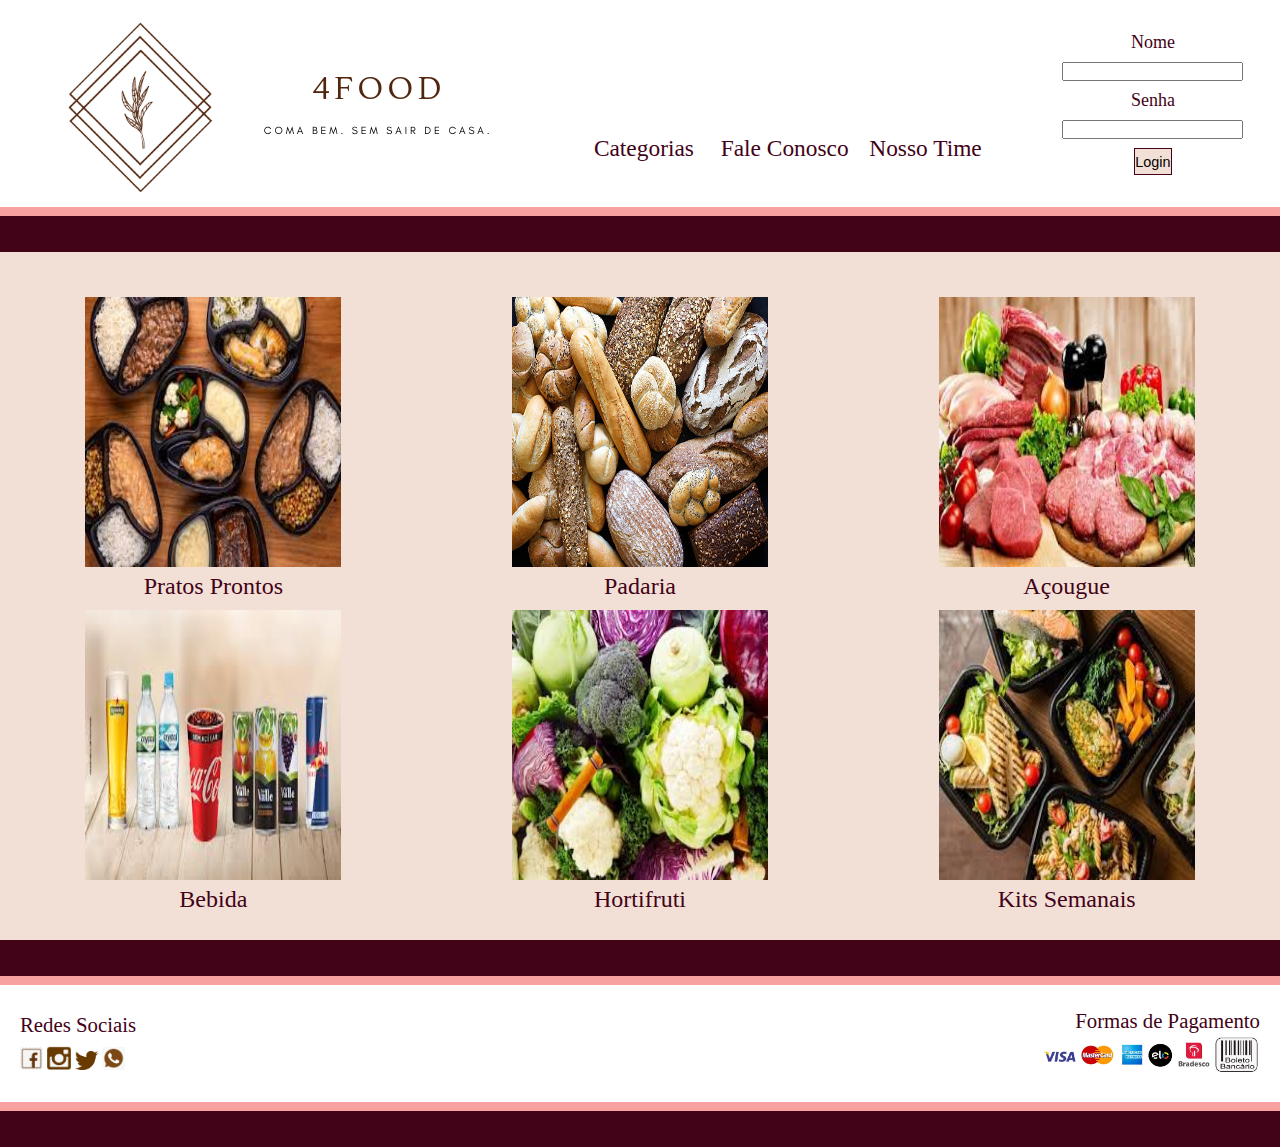
<file: index.html>
<!DOCTYPE html>
<html lang="en">

<head>
    <meta charset="UTF-8">
    <meta http-equiv="X-UA-Compatible" content="IE=edge">
    <meta name="viewport" content="width=device-width, initial-scale=1.0">
    <link rel="stylesheet" type="text/css" href="./style-prato-pronto.css">
    <link rel="stylesheet" type="text/css" href="./style-index.css">
    <title>4FOOD</title>

</head>

<body>
    <header>
        <div class="formata-imagem-header">
            <img class="imagem-logo" src="./img/4food-cut-so-logo.png">
            <img class="imagem-logo" src="./img/4food-nome.png">
        </div>
        <div class="links-header">
            <a class="formata-link-cor" href="./index.html">Categorias</a>
            <a class="formata-link-cor" href="./faleconosco.html">Fale Conosco</a>
            <a class="formata-link-cor" href="./nossotime.html">Nosso Time</a>
        </div>
        <div class="label-input-botao">
            <label for="nome">Nome</label>
            <input type="text" name="nome" id="nome">
            <label for="senha">Senha</label>
            <input type="password" name="nome" id="senha">
            <button class="botao-login" type="submit">Login</button>
        </div>
    </header>

    <main class="cor-fundo">
        <hr style='width: 100%; height:1vh; text-align:center; border:0px; color:#f7a1a1; background:#f7a1a1;' />
        <hr style='width: 100%; height:4vh; text-align:center; border:0px; color:#420217; background:#420217;' />

        <div class="container">

            <span>
                <a href="./prato-pronto.html"><img class="foto-main"
                src="./Fotos categorias/Pratos prontos/foto comidas prontas.jpg" alt="pratos-prontos">
                </a>
                <p>Pratos Prontos</p>
            </span>

            <span>
                <a href="./padaria.html"><img class="foto-main" src="./Fotos categorias/Padaria/Foto padaria.jpg" alt="Padaria">
                </a>
                <p>Padaria</p>
            </span>

            <span>
                <a href="./açougue.html"><img class="foto-main" src="./Fotos categorias/Açougue/foto açougue.jpg" alt="açougue">
                </a>
                <p>Açougue</p>
            </span>

            <span>
                <a href="./Bebidas.html"><img class="foto-main" src="./Fotos categorias/Bebidas/foto bebidas.jpg" alt="Bebidas">
                </a>
                <p>Bebida</p>
            </span>

            <span>
                <a href="./Hortifruti.html"><img class="foto-main" src="./Fotos categorias/Hortifruti/images hortaliças.jpg" alt="Hortifruti">
                </a>
                <p>Hortifruti</p>
            </span>

            <span>
                <a href="./kits-promos.html"><img class="foto-main" src="./Fotos categorias/promocoes/kit 3.jpg" alt="kits">
                </a>
                <p>Kits Semanais</p>
            </span>

        </div>

    </main>
    
    <hr style='width: 100%; height:4vh; text-align:center; border:0px; color:#420217; background:#420217;' />
    <hr style='width: 100%; height:1vh; text-align:center; border:0px; color:#f7a1a1; background:#f7a1a1;' />

    <footer>
        <div class="footer-left">
            <p class="text-left">Redes Sociais</p>
            <a href="https://www.facebook.com" target="_blank"><img id="tamanho-logos-footer"
                    src="./img/facebook logo.png"></a>
            <a href="https://www.instagram.com" target="_blank"><img id="tamanho-logos-footer"
                    src="./img/logo insta.png"></a>
            <a href="https://www.twitter.com" target="_blank"><img id="tamanho-logos-footer"
                    src="./img/logo twitter.png"></a>
            <a href="https://web.whatsapp.com" target="_blank"><img id="tamanho-logos-footer"
                    src="./img/whats logo.png"></a>
        </div>
        <div class="footer-right">
            <p class="text-right">Formas de Pagamento</p>
            <img src="./img/logo pagamento.jpg" id="tamanho-img-pagamento" alt="Formas de Pagamento">
        </div>
    </footer>

    <hr style='width: 100%; height:1vh; text-align:center; border:0px; color:#f7a1a1; background:#f7a1a1;' />
    <hr style='width: 100%; height:4vh; text-align:center; border:0px; color:#420217; background:#420217;' />


</body>


</html>
</file>
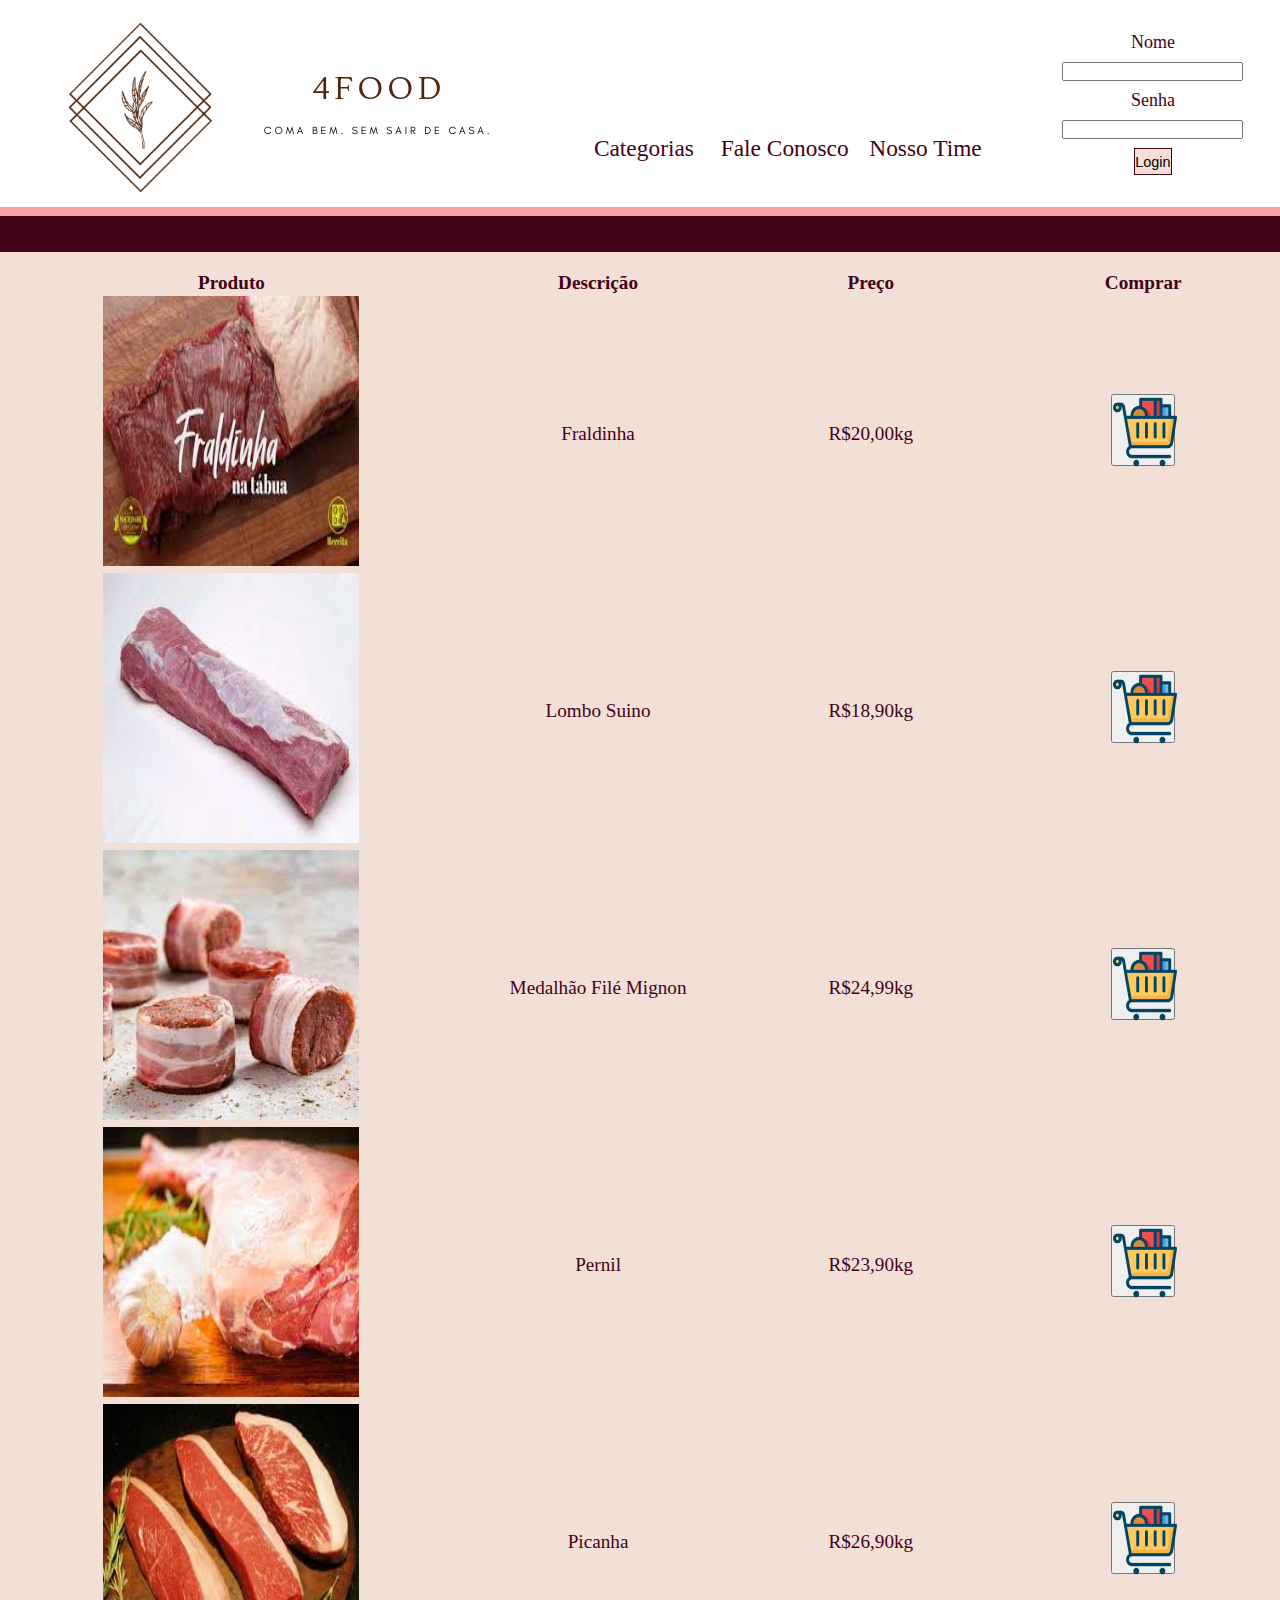
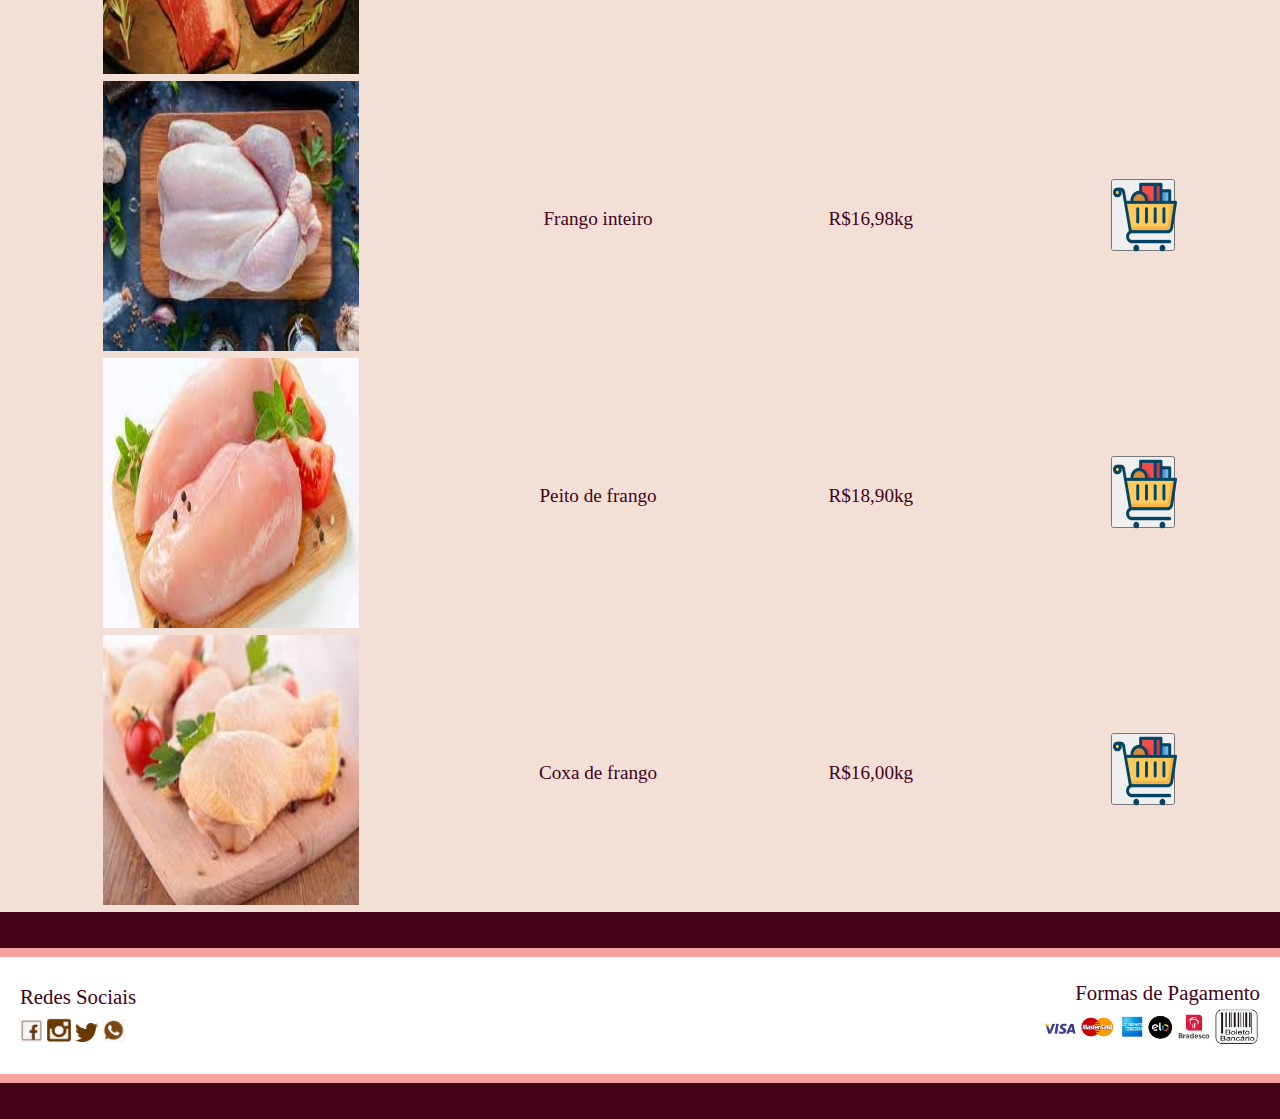
<file: açougue.html>
<!DOCTYPE html>
<html lang="en">

<head>
    <meta charset="UTF-8">
    <meta http-equiv="X-UA-Compatible" content="IE=edge">
    <meta name="viewport" content="width=device-width, initial-scale=1.0">
    <link rel="stylesheet" type="text/css" href="./style-index.css">
    <link rel="stylesheet" type="text/css" href="./style-açougue.css">
    <title>4FOOD - Açougue</title>

</head>

<body>
    <header>
        <div class="formata-imagem-header">
            <img class="imagem-logo" src="./img/4food-cut-so-logo.png">
            <img class="imagem-logo" src="./img/4food-nome.png">
        </div>

        <div class="links-header">
            <a class="formata-link-cor" href="./index.html">Categorias</a>
            <a class="formata-link-cor" href="./faleconosco.html">Fale Conosco</a>
            <a class="formata-link-cor" href="./nossotime.html">Nosso Time</a>
        </div>

        <div class="label-input-botao">
            <label for="nome">Nome</label>
            <input type="text" name="nome" id="nome">
            <label for="senha">Senha</label>
            <input type="password" name="nome" id="senha">
            <button class="botao-login" type="submit">Login</button>
        </div>
    </header>


    <hr style='width: 100%; height:1vh; text-align:center; border:0px; color:#f7a1a1; background:#f7a1a1;' />
    <hr style='width: 100%; height:4vh; text-align:center; border:0px; color:#420217; background:#420217;' />

    <main class="cor-fundo">


        

        <table id="container">
            <tr>
                <th>Produto</th>
                <th>Descrição</th>
                <th>Preço</th>
                <th>Comprar</th>

            </tr>

            <tr>
                <td class="tamanho-td-tabela"><img class="foto-carne1" src="./Fotos categorias/Açougue/fraldinha.jpg" alt="açougue"></td>
                <td class="centraliza">Fraldinha</td>
                <td class="centraliza">R$20,00kg </td>
                <td class="centraliza"><button class="imagem-compra"><img class="imagem-compra" src="./img/compra.png"></button></td>
            </tr>

            <tr>
                <td class="tamanho-td-tabela"><img class="foto-carne2" src="./Fotos categorias/Açougue/lombo suino.jpg" alt="açougue"></td>
                <td class="centraliza">Lombo Suino</td>
                <td class="centraliza">R$18,90kg </td>
                <td class="centraliza"><button class="imagem-compra"><img class="imagem-compra" src="./img/compra.png"></button></td>
            </tr>

            <tr>
                <td class="tamanho-td-tabela"><img class="foto-carne" src="./Fotos categorias/Açougue/medalhão de mile minhon.jpg" alt="açougue">
                </td>
                <td class="centraliza">Medalhão Filé Mignon</td>
                <td class="centraliza">R$24,99kg </td>
                <td class="centraliza"><button class="imagem-compra"><img class="imagem-compra" src="./img/compra.png"></button></td>
            </tr>

            <tr>
                <td class="tamanho-td-tabela"><img class="foto-carne" src="./Fotos categorias/Açougue/pernil.jpg" alt="açougue"></td>
                <td class="centraliza">Pernil</td>
                <td class="centraliza">R$23,90kg </td>
                <td class="centraliza"><button class="imagem-compra"><img class="imagem-compra" src="./img/compra.png"></button></td>
            </tr>

            <tr>
                <td class="tamanho-td-tabela"><img class="foto-carne" src="./Fotos categorias/Açougue/picanha.jpg" alt="açougue"></td>
                <td class="centraliza">Picanha</td>
                <td class="centraliza">R$26,90kg </td>
                <td class="centraliza"><button class="imagem-compra"><img class="imagem-compra" src="./img/compra.png"></button></td>

            </tr>


            <tr>
                <td class="tamanho-td-tabela"> <img class="foto-carne" src="./Fotos categorias/Açougue/frango inteiro.jpg" alt="açougue"></td>
                <td class="centraliza">Frango inteiro</td>
                <td class="centraliza">R$16,98kg </td>
                <td class="centraliza"><button class="imagem-compra"><img class="imagem-compra" src="./img/compra.png"></button></td>
            </tr>


          

            <tr>

                <td class="tamanho-td-tabela"><img class="foto-carne" src="./Fotos categorias/Açougue/peito de frango.jpg" alt="açougue"></td>
                <td class="centraliza">Peito de frango</td>
                <td class="centraliza">R$18,90kg </td>
                <td class="centraliza"><button class="imagem-compra"><img class="imagem-compra" src="./img/compra.png"></button></td>
            </tr>

            <tr>
                <td class="tamanho-td-tabela"><img class="foto-carne" src="./Fotos categorias/Açougue/couxa de frango.jpg" alt="açougue"></td>
                <td class="centraliza">Coxa de frango</td>
                <td class="centraliza">R$16,00kg </td>
                <td class="centraliza"><button class="imagem-compra"><img class="imagem-compra" src="./img/compra.png"></button></td>
            </tr>
        </table>

        


    </main>

    <hr style='width: 100%; height:4vh; text-align:center; border:0px; color:#420217; background:#420217;' />
    <hr style='width: 100%; height:1vh; text-align:center; border:0px; color:#f7a1a1; background:#f7a1a1;' />

    <footer>
        <div class="footer-left">
            <p class="text-left">Redes Sociais</p>
            <a href="https://www.facebook.com" target="_blank"><img id="tamanho-logos-footer" src="./img/facebook logo.png"></a>
            <a href="https://www.instagram.com" target="_blank"><img id="tamanho-logos-footer" src="./img/logo insta.png"></a>
            <a href="https://www.twitter.com" target="_blank"><img id="tamanho-logos-footer" src="./img/logo twitter.png"></a>
            <a href="https://web.whatsapp.com" target="_blank"><img id="tamanho-logos-footer" src="./img/whats logo.png"></a>
        </div>
        <div class="footer-right">
            <p class="text-right">Formas de Pagamento</p>
            <img src="./img/logo pagamento.jpg" id="tamanho-img-pagamento" alt="Formas de Pagamento">
        </div>
    </footer>


    <hr style='width: 100%; height:1vh; text-align:center; border:0px; color:#f7a1a1; background:#f7a1a1;' />
    <hr style='width: 100%; height:4vh; text-align:center; border:0px; color:#420217; background:#420217;' />

</body>


</html>
</file>
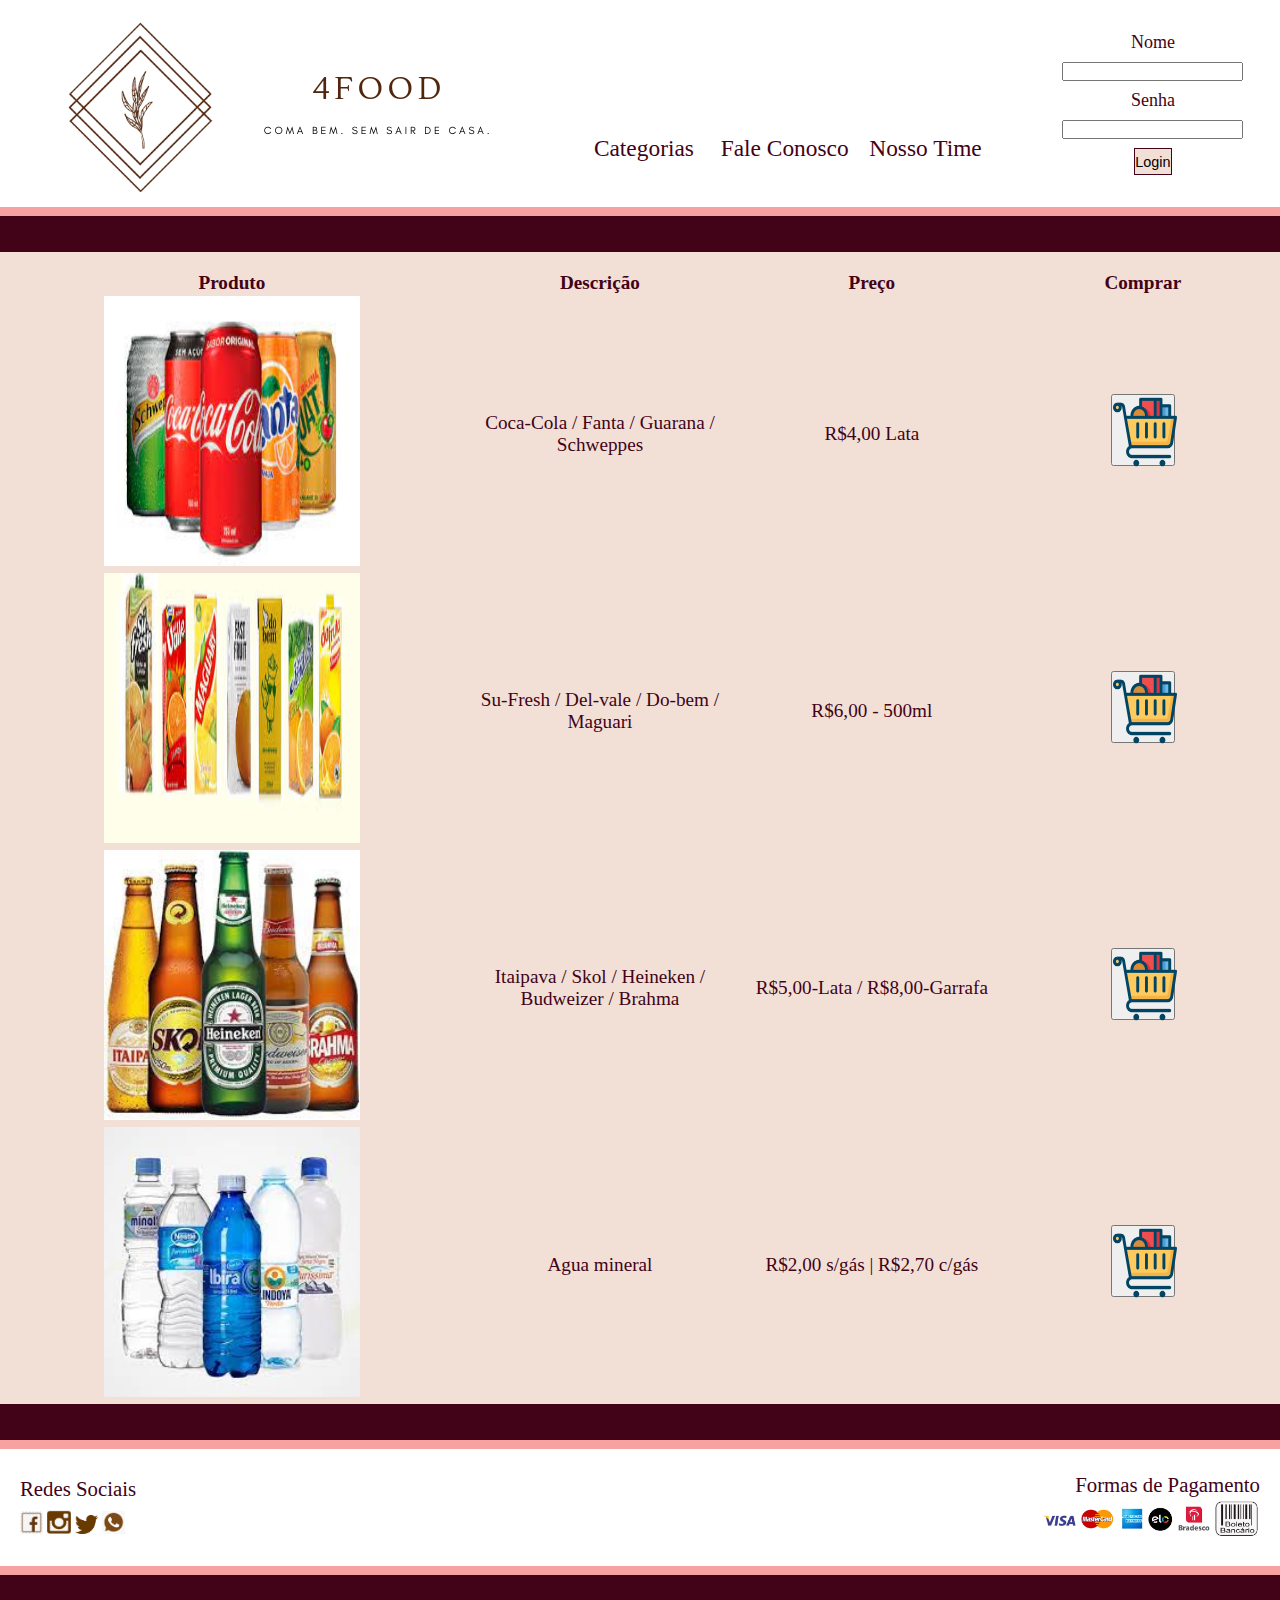
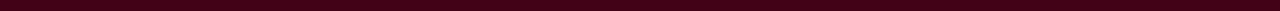
<file: Bebidas.html>
<!DOCTYPE html>
<html lang="en">

<head>
    <meta charset="UTF-8">
    <meta http-equiv="X-UA-Compatible" content="IE=edge">
    <meta name="viewport" content="width=device-width, initial-scale=1.0">
    <link rel="stylesheet" type="text/css" href="./style-babidas.css">
    <link rel="stylesheet" type="text/css" href="./style-index.css">
    <title>4FOOD - Bebidas</title>

</head>

<body>
    <header>
        <div class="formata-imagem-header">
            <img class="imagem-logo" src="./img/4food-cut-so-logo.png">
            <img class="imagem-logo" src="./img/4food-nome.png">
        </div>

        <div class="links-header">
            <a class="formata-link-cor" href="./index.html">Categorias</a>
            <a class="formata-link-cor" href="./faleconosco.html">Fale Conosco</a>
            <a class="formata-link-cor" href="./nossotime.html">Nosso Time</a>
        </div>

        <div class="label-input-botao">
            <label for="nome">Nome</label>
            <input type="text" name="nome" id="nome">
            <label for="senha">Senha</label>
            <input type="password" name="nome" id="senha">
            <button class="botao-login" type="submit">Login</button>
        </div>
    </header>


    <hr style='width: 100%; height:1vh; text-align:center; border:0px; color:#f7a1a1; background:#f7a1a1;' />
    <hr style='width: 100%; height:4vh; text-align:center; border:0px; color:#420217; background:#420217;' />

    <main class="cor-fundo">

      
        <table id="container">
            <tr>
                <th>Produto</th>
                <th>Descrição</th>
                <th>Preço</th>
                <th>Comprar</th>
            </tr>

            <tr>
                <td class="tamanho-td-tabela"><img class="tam-refrigerante" src="/Fotos categorias/Bebidas/refrigerantes diversos.jpg" alt="Bebidas"></td>
                <td class="centraliza">Coca-Cola / Fanta / Guarana / Schweppes</td>
                <td class="centraliza">R$4,00 Lata </td>
                <td class="centraliza"><button class="imagem-compra"><img class="imagem-compra" src="./img/compra.png"></button></td>
            </tr>

            <tr>
                <td class="tamanho-td-tabela"><img class="tam-suco" src="/Fotos categorias/Bebidas/sucos diversos.jpg" alt="Bebidas"></td>
                <td class="centraliza">Su-Fresh / Del-vale / Do-bem / Maguari</td>
                <td class="centraliza">R$6,00 - 500ml </td>
                <td class="centraliza"><button class="imagem-compra"><img class="imagem-compra" src="./img/compra.png"></button></td>
            </tr>

            <tr>
                <td class="tamanho-td-tabela"><img src="/Fotos categorias/Bebidas/cervejas diversas.jpg" alt="Bebidas"></td>
                <td class="centraliza">Itaipava / Skol / Heineken / Budweizer / Brahma</td>
                <td class="centraliza">R$5,00-Lata / R$8,00-Garrafa </td>
                <td class="centraliza"><button class="imagem-compra"><img class="imagem-compra" src="./img/compra.png"></button></td>
            </tr>

            <tr>
                <td class="tamanho-td-tabela"><img src="/Fotos categorias/Bebidas/agua.jpg" alt="Bebidas"></td>
                <td class="centraliza">Agua mineral</td>
                <td class="centraliza">R$2,00 s/gás | R$2,70 c/gás </td>
                <td class="centraliza"><button class="imagem-compra"><img class="imagem-compra" src="./img/compra.png"></button></td>
            </tr>

        </table>
       


    </main>


    <hr style='width: 100%; height:4vh; text-align:center; border:0px; color:#420217; background:#420217;' />
    <hr style='width: 100%; height:1vh; text-align:center; border:0px; color:#f7a1a1; background:#f7a1a1;' />

    <footer>
        <div class="footer-left">
            <p class="text-left">Redes Sociais</p>
            <a href="https://www.facebook.com" target="_blank"><img id="tamanho-logos-footer" src="./img/facebook logo.png"></a>
            <a href="https://www.instagram.com" target="_blank"><img id="tamanho-logos-footer" src="./img/logo insta.png"></a>
            <a href="https://www.twitter.com" target="_blank"><img id="tamanho-logos-footer" src="./img/logo twitter.png"></a>
            <a href="https://web.whatsapp.com" target="_blank"><img id="tamanho-logos-footer" src="./img/whats logo.png"></a>
        </div>
        <div class="footer-right">
            <p class="text-right">Formas de Pagamento</p>
            <img src="./img/logo pagamento.jpg" id="tamanho-img-pagamento" alt="Formas de Pagamento">
        </div>
    </footer>


    <hr style='width: 100%; height:1vh; text-align:center; border:0px; color:#f7a1a1; background:#f7a1a1;' />
    <hr style='width: 100%; height:4vh; text-align:center; border:0px; color:#420217; background:#420217;' />

</body>

</html>
</file>
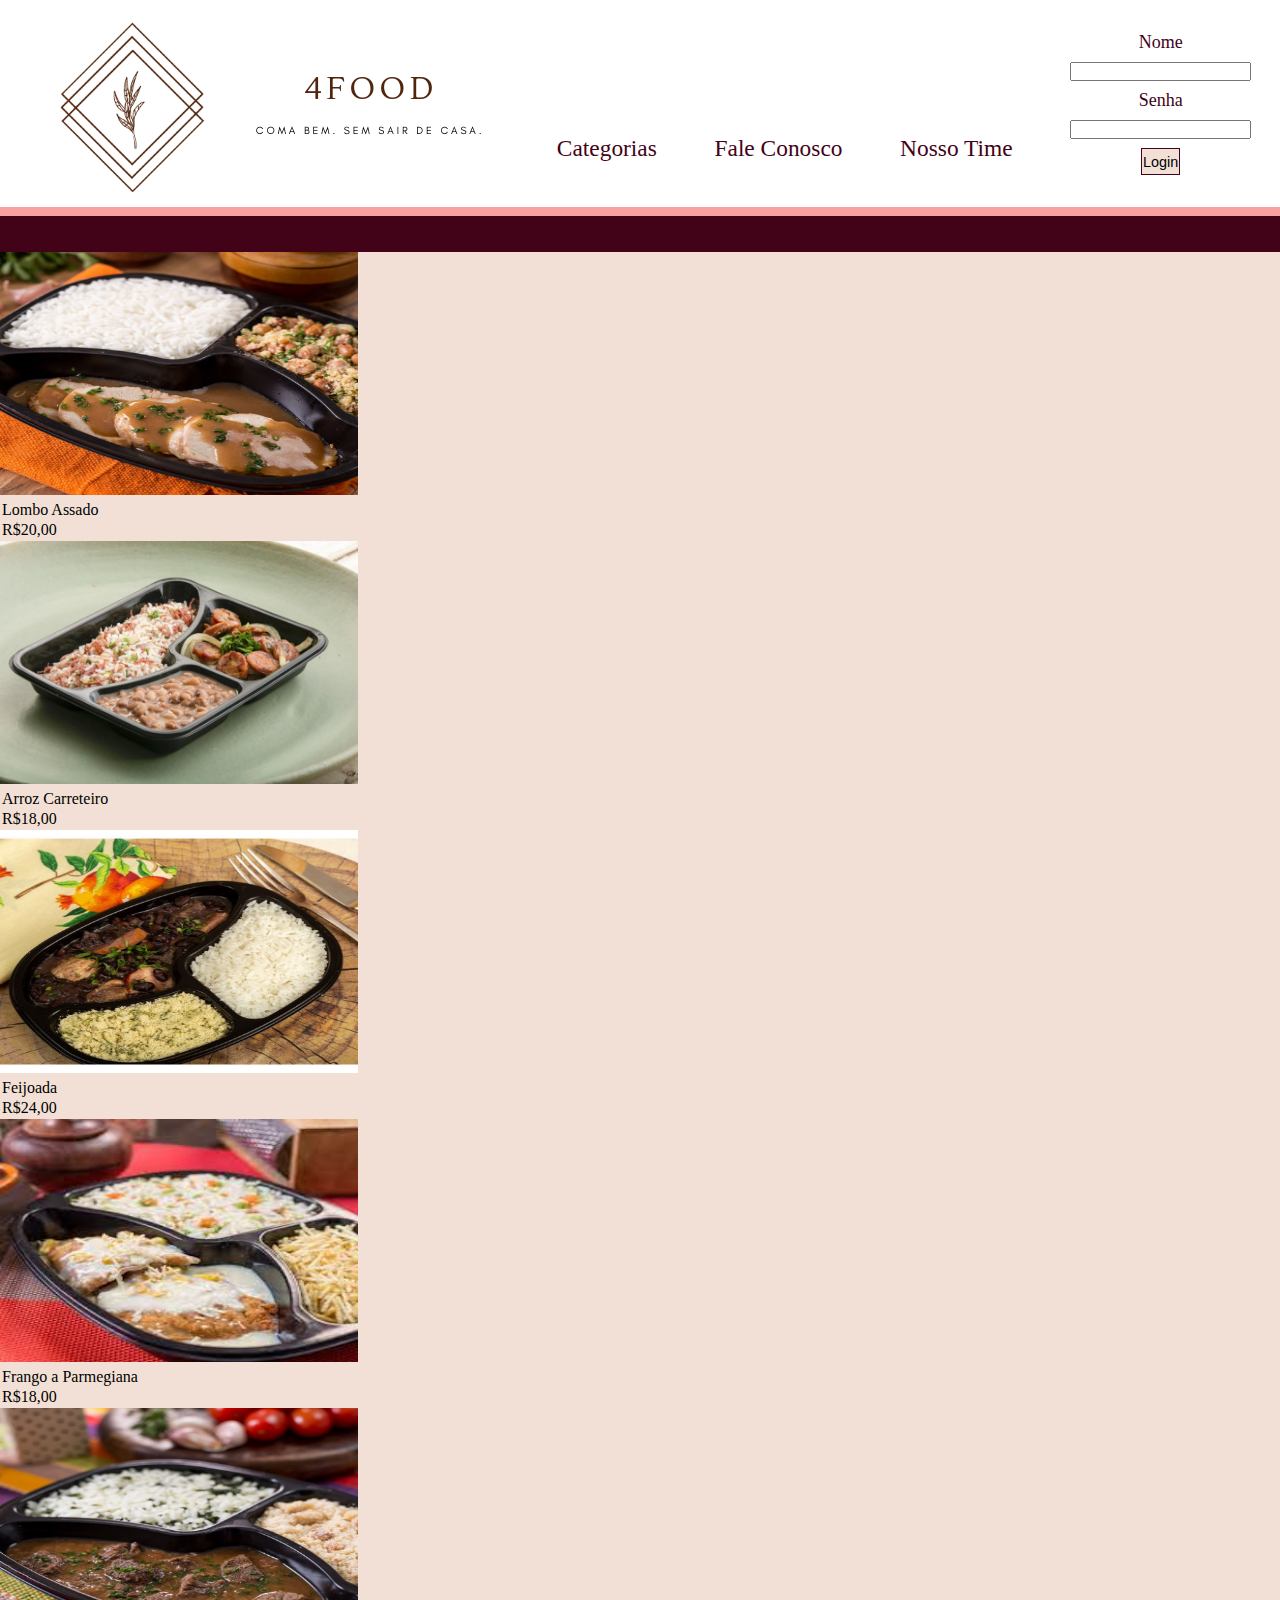
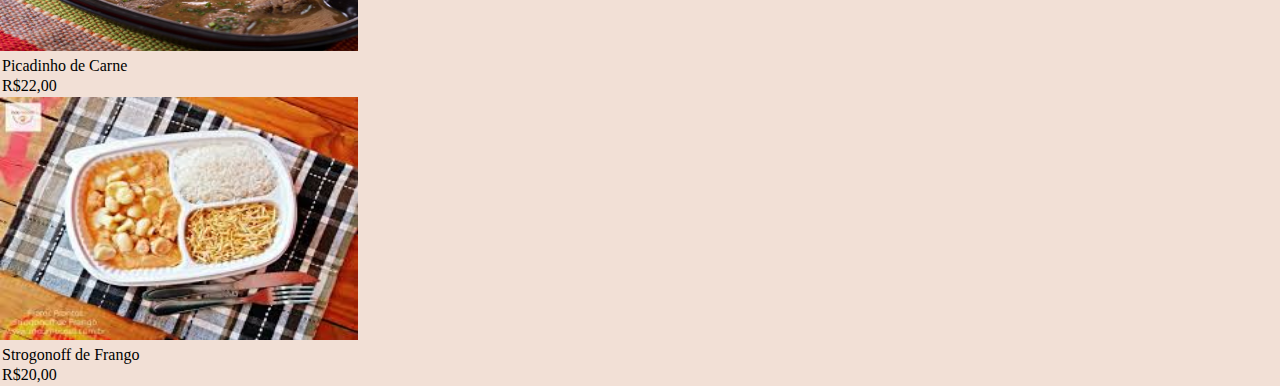
<file: categorias2.html>
<!DOCTYPE html>
<html lang="en">

<head>
    <meta charset="UTF-8">
    <meta http-equiv="X-UA-Compatible" content="IE=edge">
    <meta name="viewport" content="width=device-width, initial-scale=1.0">
    <link rel="stylesheet" type="text/css" href="./style-index.css">
    <link rel="stylesheet" type="text/css" href="./style-categorias2.css">
    <title>Categorias</title>
</head>

<body>
    <header>
        <div class="formata-imagem-header">
            <img class="imagem-logo" src="./img/4food-cut-so-logo.png">
            <img class="imagem-logo" src="./img/4food-nome.png">
        </div>

        <a class="formata-link-cor" href="./index.html">Categorias</a>
        <a class="formata-link-cor" href="./faleconosco.html">Fale Conosco</a>
        <a class="formata-link-cor" href="">Nosso Time</a>


        <div class="label-input-botao">
            <label for="nome">Nome</label>
            <input type="text" name="nome" id="nome">
            <label for="senha">Senha</label>
            <input type="password" name="nome" id="senha">
            <button class="botao-login" type="submit">Login</button>
        </div>
    </header>

    <hr style='width: 100%; height:1vh; text-align:center; border:0px; color:#f7a1a1; background:#f7a1a1;' />
    <hr style='width: 100%; height:4vh; text-align:center; border:0px; color:#420217; background:#420217;' />

    <main class="cor-fundo">

        <img class="foto-categorias" src="./Fotos categorias/Pratos prontos/lombo assado.jpg" alt="pratos-prontos">

        <table>
            <tr>
                <td>Lombo Assado</td>
            </tr>
            <tr>
                <td>R$20,00 </td>
            </tr>
        </table>

        <img class="foto-categorias" src="./Fotos categorias/Pratos prontos/arroz-carrteiro.jpg" alt="pratos-prontos">
        <table>
            <tr>
                <td>Arroz Carreteiro</td>
            </tr>
            <tr>
                <td>R$18,00 </td>
            </tr>
        </table>
        <img class="foto-categorias" src="./Fotos categorias/Pratos prontos/feijoada.jpg" alt="pratos-prontos">
        <table>
            <tr>
                <td>Feijoada</td>
            </tr>
            <tr>
                <td>R$24,00 </td>
            </tr>
        </table>
        <img class="foto-categorias" src="./Fotos categorias/Pratos prontos/frango a parmegiana.jpg"
            alt="pratos-prontos">
        <table>
            <tr>
                <td>Frango a Parmegiana</td>
            </tr>
            <tr>
                <td>R$18,00 </td>
            </tr>
        </table>
        <img class="foto-categorias" src="./Fotos categorias/Pratos prontos/picadinho de carne.jpg"
            alt="pratos-prontos">
        <table>
            <tr>
                <td>Picadinho de Carne</td>
            </tr>
            <tr>
                <td>R$22,00 </td>
            </tr>
        </table>
        <img class="foto-categorias" src="./Fotos categorias/Pratos prontos/strogonoff de frango.jpg"
            alt="pratos-prontos">
        <table>
            <tr>
                <td>Strogonoff de Frango</td>
            </tr>
            <tr>
                <td>R$20,00 </td>
            </tr>
        </table>

    </main>
</body>

</html>
</file>
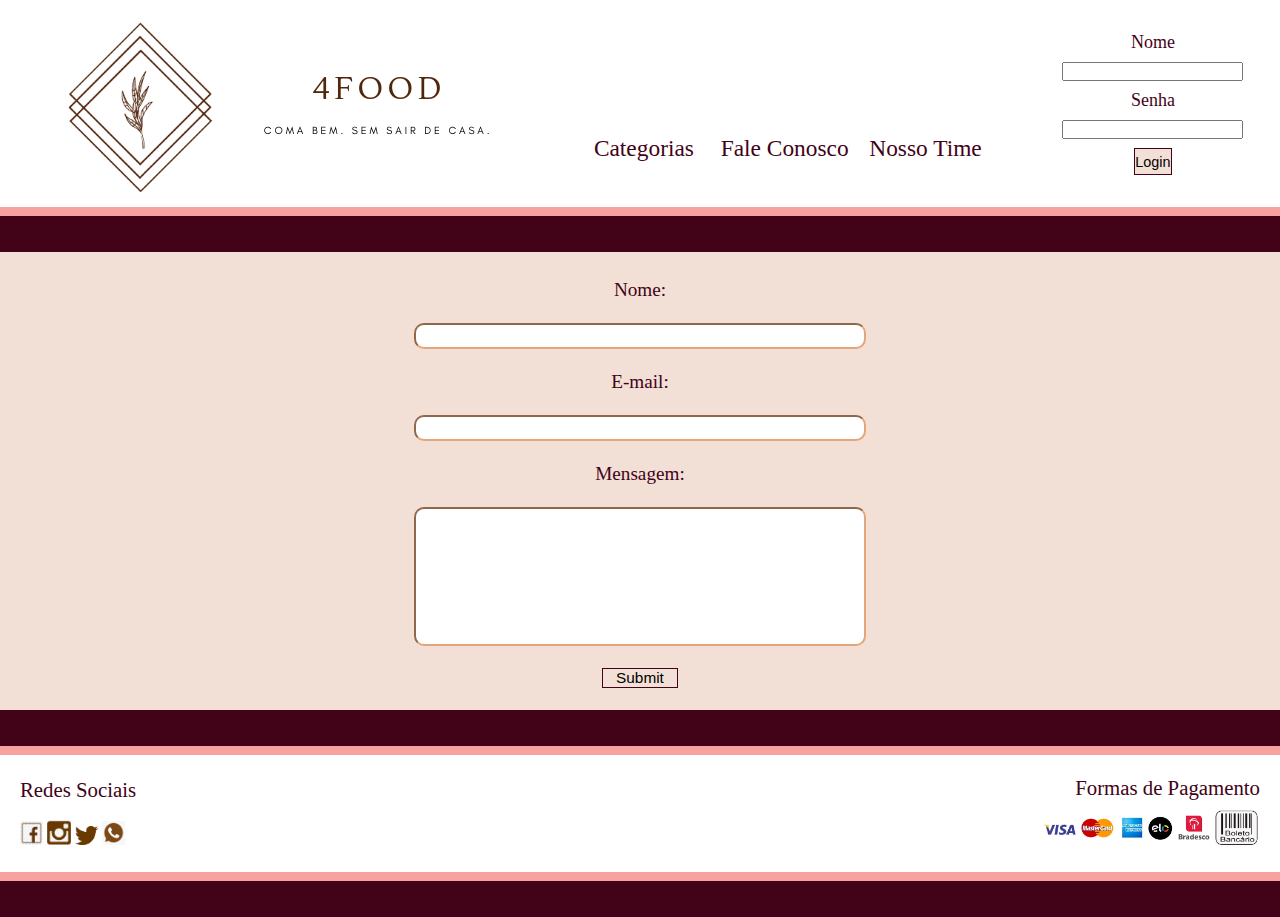
<file: faleconosco.html>
<!DOCTYPE html>
<html lang="en">

<head>
    <meta charset="UTF-8">
    <meta http-equiv="X-UA-Compatible" content="IE=edge">
    <meta name="viewport" content="width=device-width, initial-scale=1.0">
    <link rel="stylesheet" type="text/css" href="./style-index.css">
    <link rel="stylesheet" type="text/css" href="./style-faleconosco.css">
    <title>4FOOD - Fale Conosco</title>
</head>

<body>
    <header>
        <div class="formata-imagem-header">
            <img class="imagem-logo" src="./img/4food-cut-so-logo.png">
            <img class="imagem-logo" src="./img/4food-nome.png">
        </div>

        <div class="links-header">
            <a class="formata-link-cor" href="./index.html">Categorias</a>
            <a class="formata-link-cor" href="./faleconosco.html">Fale Conosco</a>
            <a class="formata-link-cor" href="./nossotime.html">Nosso Time</a>
        </div>

        <div class="label-input-botao">
            <label for="nome">Nome</label>
            <input type="text" name="nome" id="nome">
            <label for="senha">Senha</label>
            <input type="password" name="nome" id="senha">
            <button class="botao-login" type="submit">Login</button>
        </div>
    </header>

    <main class="cor-fundo">
        <hr style='width: 100%; height:1vh; text-align:center; border:0px; color:#f7a1a1; background:#f7a1a1;' />
        <hr style='width: 100%; height:4vh; text-align:center; border:0px; color:#420217; background:#420217;' />

        <div>
            <form class="contato">
                <label for="nome">Nome:</label><br>
                <input class="formata-input" type="text" id="fname" name="nome"><br>

                <label for="email">E-mail:</label><br>
                <input class="formata-input" type="email" id="fname" name="email"><br>

                <label for="mensagem">Mensagem:</label><br>
                <input class="formata-input" id="caixa-mensagem" type="text" id="fname" name="mensagem"><br>

                <input class="botao-submit" type="submit" id="fname" name="mensagem"><br>
            </form>
        </div>


    </main>

</body>

<hr style='width: 100%; height:4vh; text-align:center; border:0px; color:#420217; background:#420217;' />
<hr style='width: 100%; height:1vh; text-align:center; border:0px; color:#f7a1a1; background:#f7a1a1;' />

<footer>
    <div class="footer-left">
        <p class="text-left">Redes Sociais</p>
        <a href="https://www.facebook.com" target="_blank"><img id="tamanho-logos-footer" src="./img/facebook logo.png"></a>
        <a href="https://www.instagram.com" target="_blank"><img id="tamanho-logos-footer" src="./img/logo insta.png"></a>
        <a href="https://www.twitter.com" target="_blank"><img id="tamanho-logos-footer" src="./img/logo twitter.png"></a>
        <a href="https://web.whatsapp.com" target="_blank"><img id="tamanho-logos-footer" src="./img/whats logo.png"></a>
    </div>
    <div class="footer-right">
        <p class="text-right">Formas de Pagamento</p>
        <img src="./img/logo pagamento.jpg" id="tamanho-img-pagamento" alt="Formas de Pagamento">
    </div>
</footer>


<hr style='width: 100%; height:1vh; text-align:center; border:0px; color:#f7a1a1; background:#f7a1a1;' />
<hr style='width: 100%; height:4vh; text-align:center; border:0px; color:#420217; background:#420217;' />


</html>
</file>
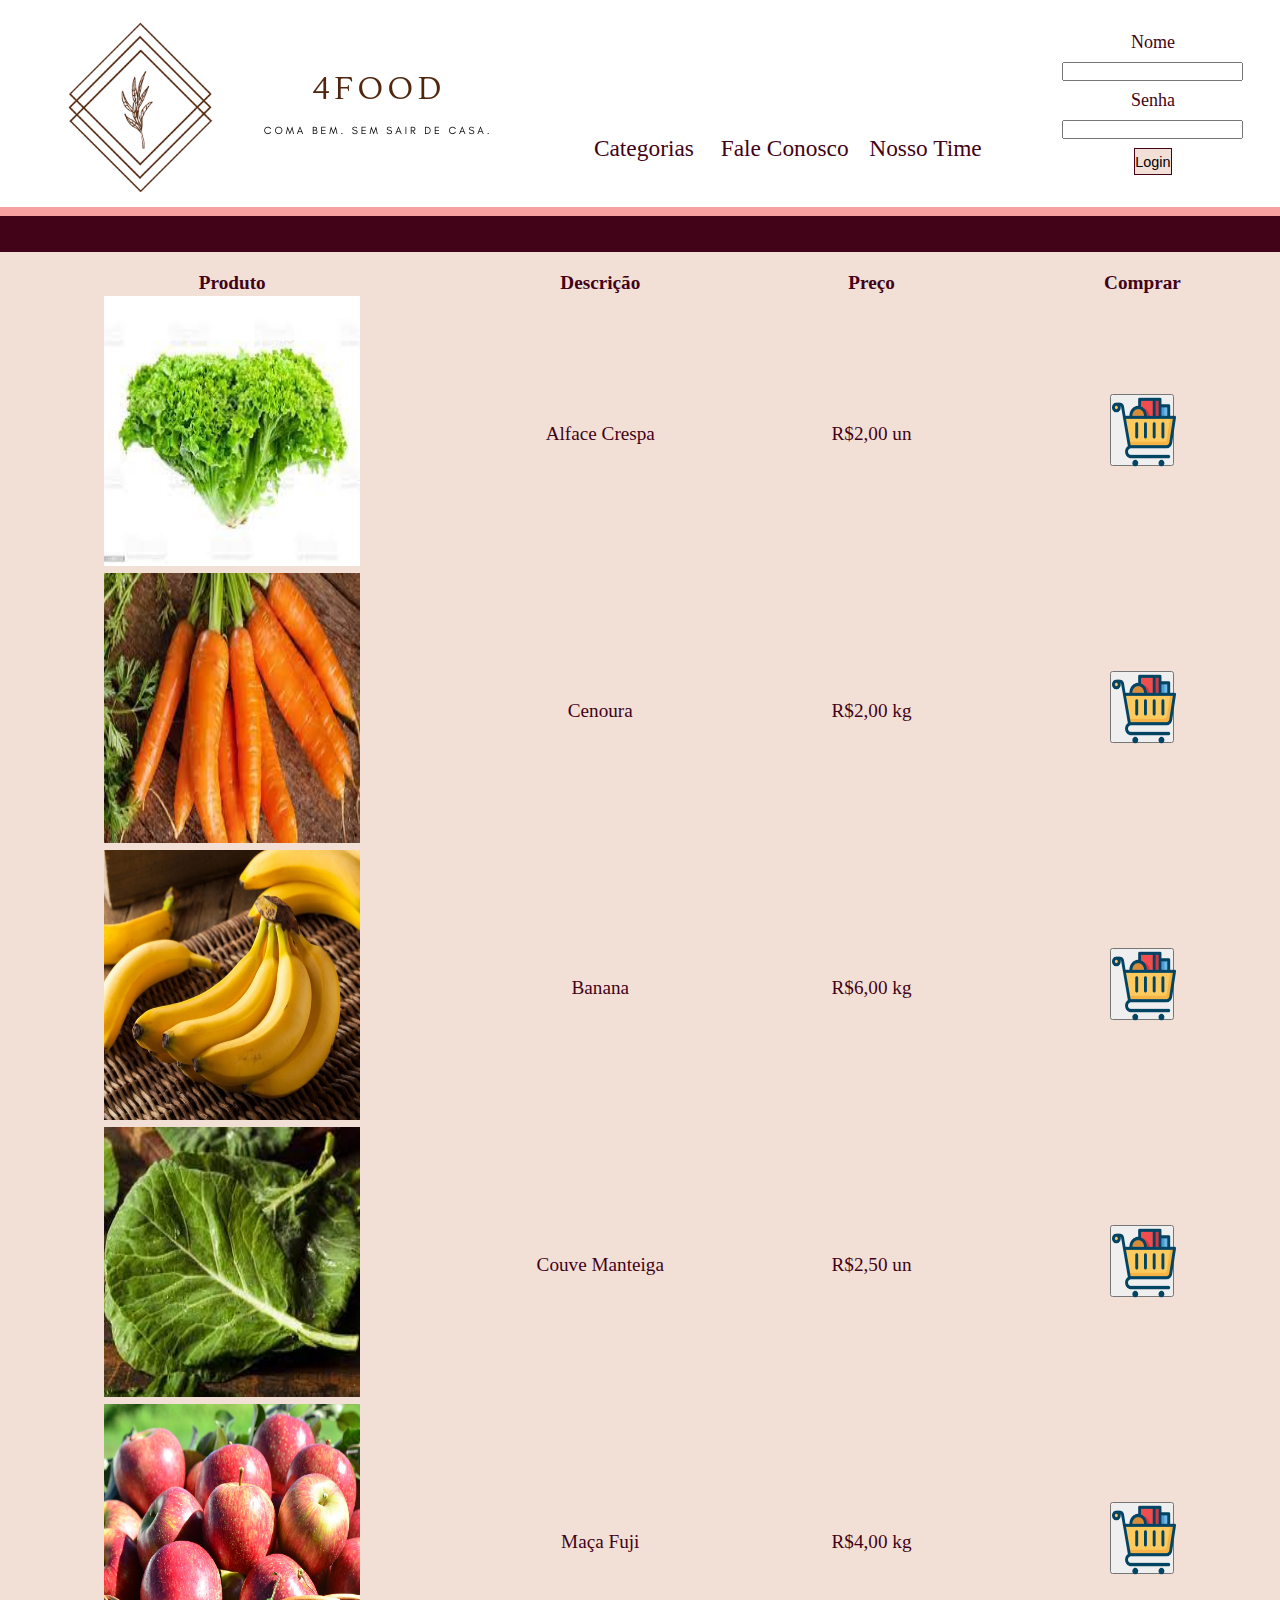
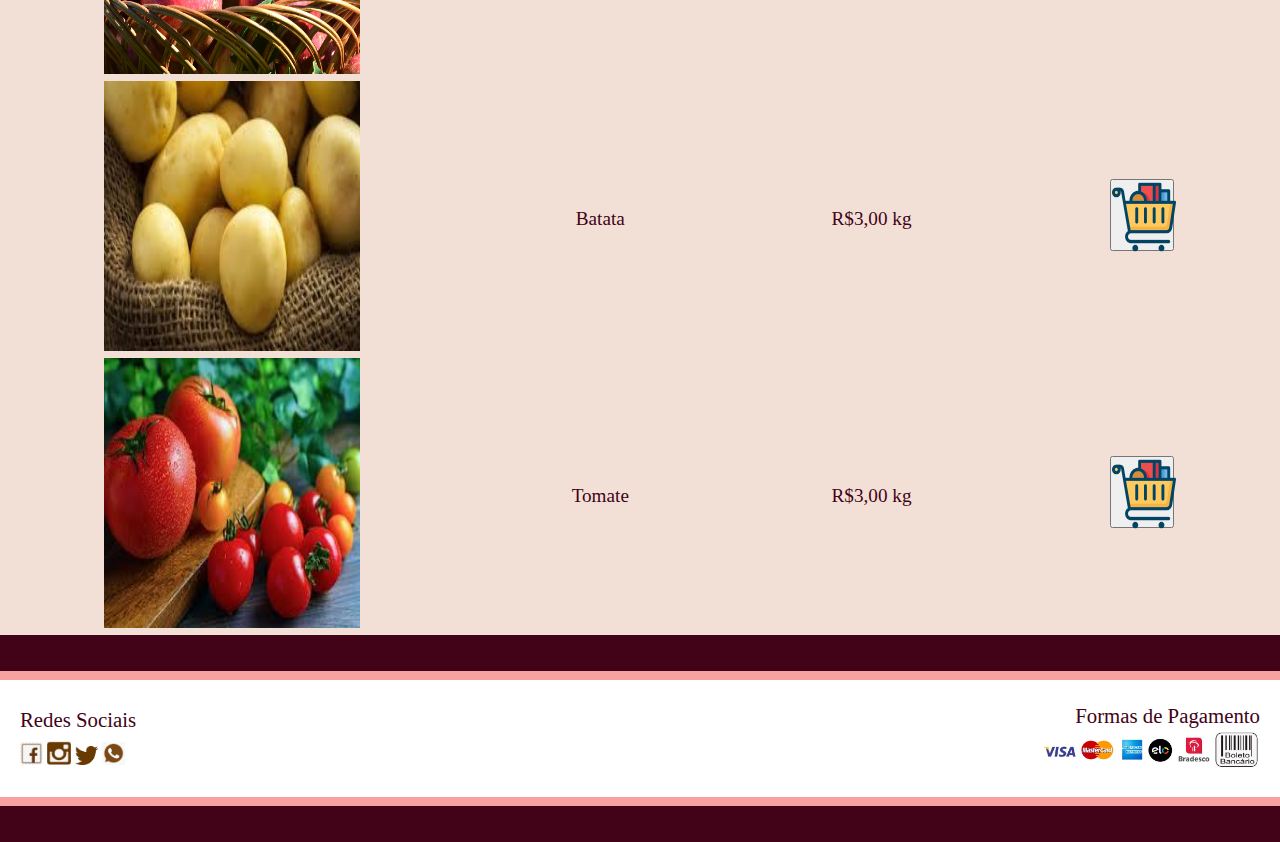
<file: Hortifruti.html>
<!DOCTYPE html>
<html lang="en">

<head>
    <meta charset="UTF-8">
    <meta http-equiv="X-UA-Compatible" content="IE=edge">
    <meta name="viewport" content="width=device-width, initial-scale=1.0">
    <link rel="stylesheet" type="text/css" href="./style-hortifruti.css">
    <link rel="stylesheet" type="text/css" href="./style-index.css">
    <title>4FOOD - Hortifruti</title>

</head>

<body>
    <header>
        <div class="formata-imagem-header">
            <img class="imagem-logo" src="./img/4food-cut-so-logo.png">
            <img class="imagem-logo" src="./img/4food-nome.png">
        </div>

        <div class="links-header">
            <a class="formata-link-cor" href="./index.html">Categorias</a>
            <a class="formata-link-cor" href="./faleconosco.html">Fale Conosco</a>
            <a class="formata-link-cor" href="./nossotime.html">Nosso Time</a>
        </div>

        <div class="label-input-botao">
            <label for="nome">Nome</label>
            <input type="text" name="nome" id="nome">
            <label for="senha">Senha</label>
            <input type="password" name="nome" id="senha">
            <button class="botao-login" type="submit">Login</button>
        </div>
    </header>


    <hr style='width: 100%; height:1vh; text-align:center; border:0px; color:#f7a1a1; background:#f7a1a1;' />
    <hr style='width: 100%; height:4vh; text-align:center; border:0px; color:#420217; background:#420217;' />

    <main class="cor-fundo">

    
        <table id="container">
            <tr>
                <th>Produto</th>
                <th>Descrição</th>
                <th>Preço</th>
                <th>Comprar</th>
            </tr>

            <tr>
                <td class="tamanho-td-tabela"><img src="/Fotos categorias/Hortifruti/alface crespa.jpg" alt="Alface"></td>
                <td class="centraliza">Alface Crespa</td>
                <td class="centraliza">R$2,00 un</td>
                <td><button class="imagem-compra"><img class="imagem-compra" src="./img/compra.png"></button></td>
            </tr>
       
            <tr>
                <td class="tamanho-td-tabela"><img src="/Fotos categorias/Hortifruti/cenouras.jpg" alt="Cenoura"></td>
                <td class="centraliza">Cenoura</td>
                <td class="centraliza">R$2,00 kg</td>
                <td class="centraliza"><button class="imagem-compra"><img class="imagem-compra" src="./img/compra.png"></button></td>
            </tr>
       
            <tr>
                <td class="tamanho-td-tabela"><img src="./Fotos categorias/Hortifruti/Banana.webp" alt="acelga"></td>
                <td class="centraliza">Banana</td>
                <td class="centraliza">R$6,00 kg</td>
                <td class="centraliza"><button class="imagem-compra"><img class="imagem-compra" src="./img/compra.png"></button></td>
            </tr>
       
            <tr>
                <td class="tamanho-td-tabela"><img src="/Fotos categorias/Hortifruti/couve.jpg" alt="Colve"></td>
                <td class="centraliza">Couve Manteiga</td>
                <td class="centraliza">R$2,50 un</td>
                <td class="centraliza"><button class="imagem-compra"><img class="imagem-compra" src="./img/compra.png"></button></td>
            </tr>
        
            <tr>
                <td class="tamanho-td-tabela"><img src="./Fotos categorias/Hortifruti/maca-Fuji.jpg" alt="tomate-cereja"></td>
                <td class="centraliza">Maça Fuji</td>
                <td class="centraliza">R$4,00 kg </td>
                <td class="centraliza"><button class="imagem-compra"><img class="imagem-compra" src="./img/compra.png"></button></td>
            </tr>
       
            <tr>
                <td class="tamanho-td-tabela"><img src="/Fotos categorias/Hortifruti/batata.jpg" alt="batata"></td>
                <td class="centraliza">Batata</td>
                <td class="centraliza">R$3,00 kg</td>
                <td class="centraliza"><button class="imagem-compra"><img class="imagem-compra" src="./img/compra.png"></button></td>
            </tr>
       
            <tr>
                <td class="tamanho-td-tabela"><img src="/Fotos categorias/Hortifruti/tomates.jpg" alt="tomates"></td>
                <td class="centraliza">Tomate</td>
                <td class="centraliza">R$3,00 kg</td>
                <td class="centraliza"><button class="imagem-compra"><img class="imagem-compra" src="./img/compra.png"></button></td>
            </tr>
        </table>
      

    </main>

    <hr style='width: 100%; height:4vh; text-align:center; border:0px; color:#420217; background:#420217;' />
    <hr style='width: 100%; height:1vh; text-align:center; border:0px; color:#f7a1a1; background:#f7a1a1;' />

    <footer>
        <div class="footer-left">
            <p class="text-left">Redes Sociais</p>
            <a href="https://www.facebook.com" target="_blank"><img id="tamanho-logos-footer" src="./img/facebook logo.png"></a>
            <a href="https://www.instagram.com" target="_blank"><img id="tamanho-logos-footer" src="./img/logo insta.png"></a>
            <a href="https://www.twitter.com" target="_blank"><img id="tamanho-logos-footer" src="./img/logo twitter.png"></a>
            <a href="https://web.whatsapp.com" target="_blank"><img id="tamanho-logos-footer" src="./img/whats logo.png"></a>
        </div>
        <div class="footer-right">
            <p class="text-right">Formas de Pagamento</p>
            <img src="./img/logo pagamento.jpg" id="tamanho-img-pagamento" alt="Formas de Pagamento">
        </div>
    </footer>

    <hr style='width: 100%; height:1vh; text-align:center; border:0px; color:#f7a1a1; background:#f7a1a1;' />
    <hr style='width: 100%; height:4vh; text-align:center; border:0px; color:#420217; background:#420217;' />


</body>

</html>
</file>
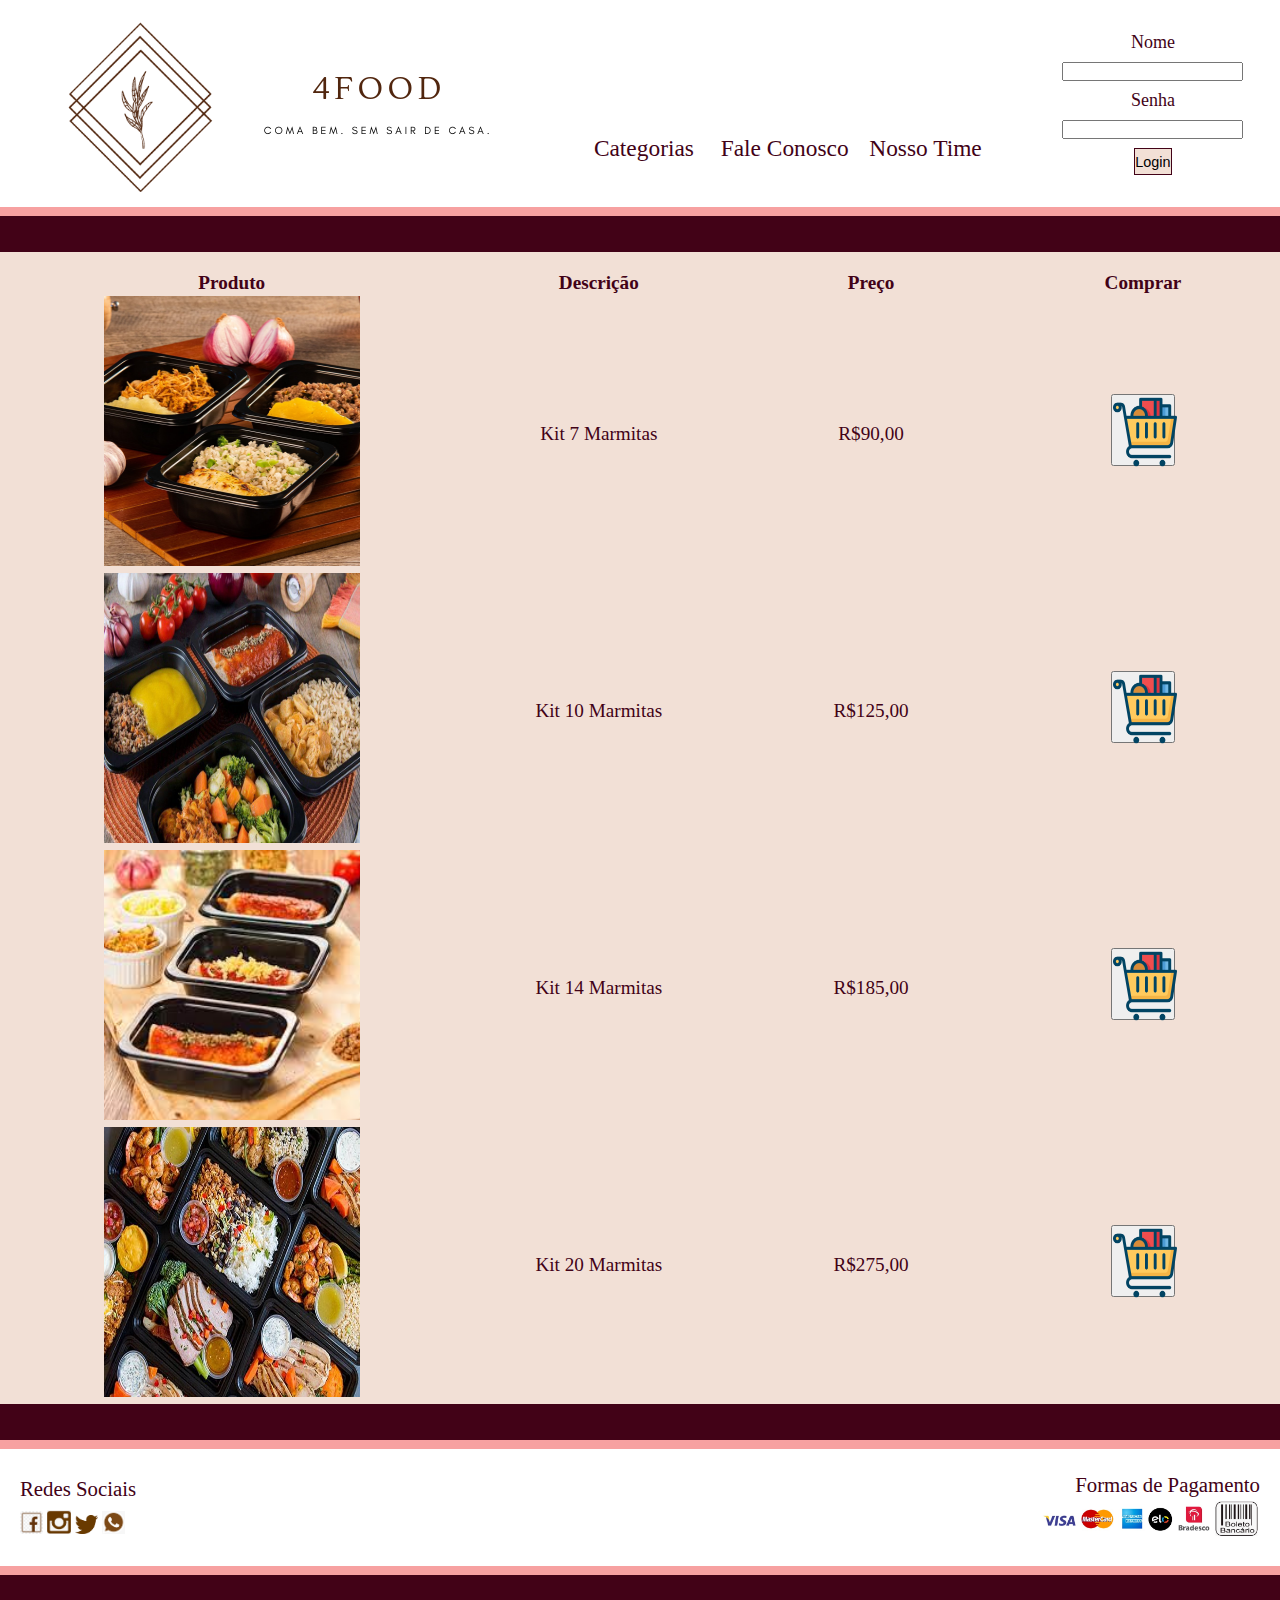
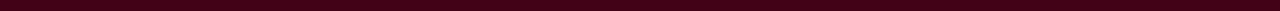
<file: kits-promos.html>
<!DOCTYPE html>
<html lang="en">

<head>
    <meta charset="UTF-8">
    <meta http-equiv="X-UA-Compatible" content="IE=edge">
    <meta name="viewport" content="width=device-width, initial-scale=1.0">
    <link rel="stylesheet" type="text/css" href="./style-index.css">
    <link rel="stylesheet" type="text/css" href="./style-kitpromo.css">
    <title>4FOOD - Kits Semanais</title>

</head>

<body>
    <header>
        <div class="formata-imagem-header">
            <img class="imagem-logo" src="./img/4food-cut-so-logo.png">
            <img class="imagem-logo" src="./img/4food-nome.png">
        </div>
        <div class="links-header">
            <a class="formata-link-cor" href="./index.html">Categorias</a>
            <a class="formata-link-cor" href="./faleconosco.html">Fale Conosco</a>
            <a class="formata-link-cor" href="">Nosso Time</a>
        </div>
        <div class="label-input-botao">
            <label for="nome">Nome</label>
            <input type="text" name="nome" id="nome">
            <label for="senha">Senha</label>
            <input type="password" name="nome" id="senha">
            <button class="botao-login" type="submit">Login</button>
        </div>
    </header>


    <hr style='width: 100%; height:1vh; text-align:center; border:0px; color:#f7a1a1; background:#f7a1a1;' />
    <hr style='width: 100%; height:4vh; text-align:center; border:0px; color:#420217; background:#420217;' />

    <main class="cor-fundo">

        <table class="container-kits">
            <tr>
                <th>Produto</th>
                <th>Descrição</th>
                <th>Preço</th>
                <th>Comprar</th>
            </tr>

            <tr>
                <td class="tamanho-td-tabela"><img  src="./Fotos categorias/promocoes/kit 1.jpg" alt="kits"></td>
                <td>Kit 7 Marmitas</td>
                <td>R$90,00 </td>
                <td><button class="imagem-compra"><img class="imagem-compra" src="./img/compra.png"></button></td>
            </tr>

            <tr>
                <td class="tamanho-td-tabela"><img  src="./Fotos categorias/promocoes/kit 2.jpg" alt="kits"></td>
                <td>Kit 10 Marmitas</td>
                <td>R$125,00</td>
                <td><button class="imagem-compra"><img class="imagem-compra" src="./img/compra.png"></button></td>
            </tr>

            <tr>
                <td class="tamanho-td-tabela"><img  src="./Fotos categorias/promocoes/kit 4.jpg" alt="kits">
                </td>
                <td class="centraliza">Kit 14 Marmitas</td>
                <td class="centraliza">R$185,00 </td>
                <td class="centraliza"><button class="imagem-compra"><img class="imagem-compra" src="./img/compra.png"></button></td>
            </tr>

            <tr>
                <td class="tamanho-td-tabela"><img src="./Fotos categorias/promocoes/kits foto principal.jpg" alt="kits"></td>
                <td class="centraliza">Kit 20 Marmitas</td>
                <td class="centraliza">R$275,00 </td>
                <td class="centraliza"><button class="imagem-compra"><img class="imagem-compra" src="./img/compra.png"></button></td>
            </tr>

        </table>

    </main>

    <hr style='width: 100%; height:4vh; text-align:center; border:0px; color:#420217; background:#420217;' />
    <hr style='width: 100%; height:1vh; text-align:center; border:0px; color:#f7a1a1; background:#f7a1a1;' />

    <footer>
        <div class="footer-left">
            <p class="text-left">Redes Sociais</p>
            <a href="https://www.facebook.com" target="_blank"><img id="tamanho-logos-footer"
                    src="./img/facebook logo.png"></a>
            <a href="https://www.instagram.com" target="_blank"><img id="tamanho-logos-footer"
                    src="./img/logo insta.png"></a>
            <a href="https://www.twitter.com" target="_blank"><img id="tamanho-logos-footer"
                    src="./img/logo twitter.png"></a>
            <a href="https://web.whatsapp.com" target="_blank"><img id="tamanho-logos-footer"
                    src="./img/whats logo.png"></a>
        </div>
        <div class="footer-right">
            <p class="text-right">Formas de Pagamento</p>
            <img src="./img/logo pagamento.jpg" id="tamanho-img-pagamento" alt="Formas de Pagamento">
        </div>
    </footer>


    <hr style='width: 100%; height:1vh; text-align:center; border:0px; color:#f7a1a1; background:#f7a1a1;' />
    <hr style='width: 100%; height:4vh; text-align:center; border:0px; color:#420217; background:#420217;' />

</body>


</html>
</file>
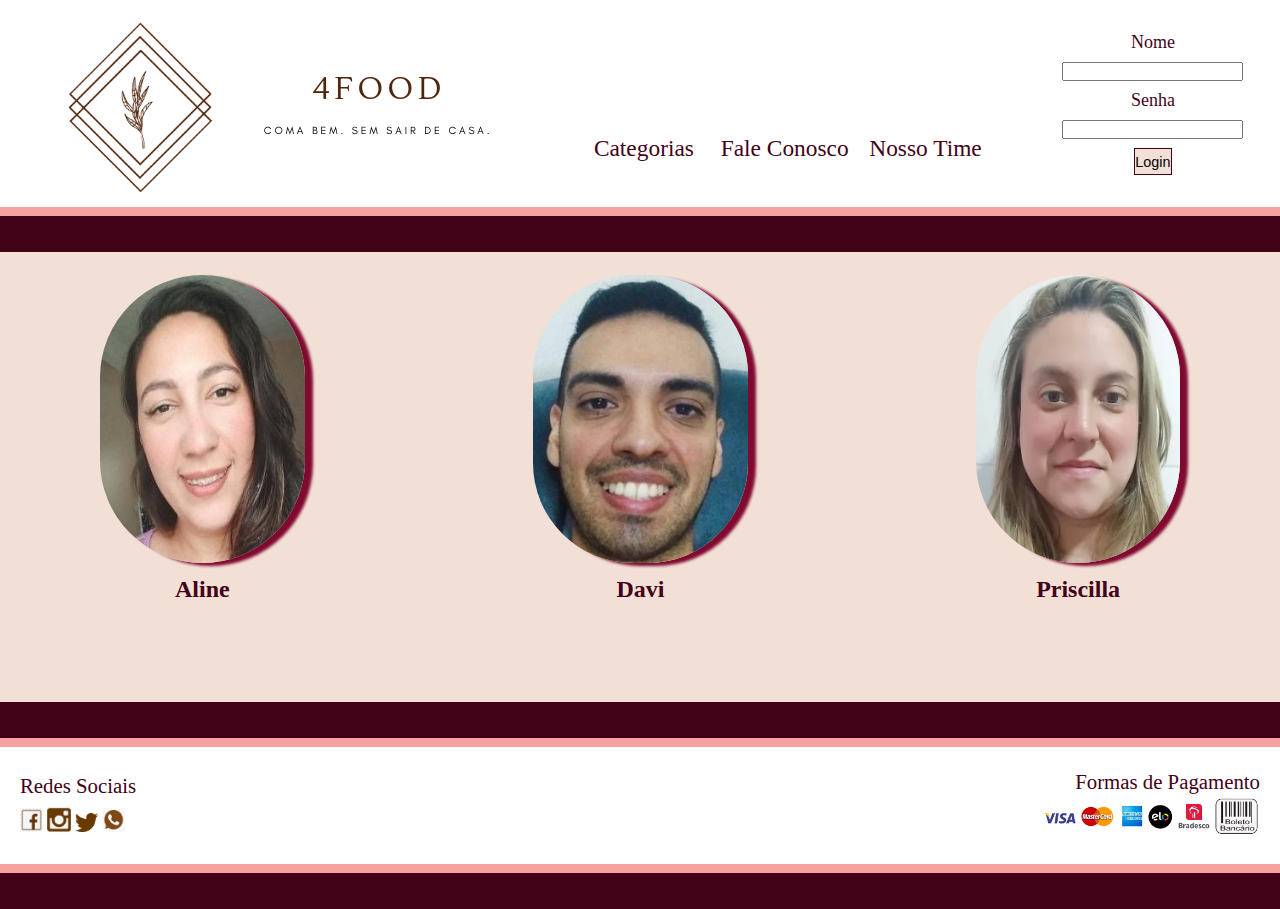
<file: nossotime.html>
<!DOCTYPE html>
<html lang="en">

<head>
    <meta charset="UTF-8">
    <meta http-equiv="X-UA-Compatible" content="IE=edge">
    <meta name="viewport" content="width=device-width, initial-scale=1.0">
    <link rel="stylesheet" type="text/css" href="./style-nossotime.css">
    <link rel="stylesheet" type="text/css" href="./style-index.css">
    <title>4FOOD - Nosso Time</title>

</head>

<body>
    <header>
        <div class="formata-imagem-header">
            <img class="imagem-logo" src="./img/4food-cut-so-logo.png">
            <img class="imagem-logo" src="./img/4food-nome.png">
        </div>

        <div class="links-header">
            <a class="formata-link-cor" href="./index.html">Categorias</a>
            <a class="formata-link-cor" href="./faleconosco.html">Fale Conosco</a>
            <a class="formata-link-cor" href="./nossotime.html">Nosso Time</a>
        </div>

        <div class="label-input-botao">
            <label for="nome">Nome</label>
            <input type="text" name="nome" id="nome">
            <label for="senha">Senha</label>
            <input type="password" name="nome" id="senha">
            <button class="botao-login" type="submit">Login</button>
        </div>
    </header>

    <hr style='width: 100%; height:1vh; text-align:center; border:0px; color:#f7a1a1; background:#f7a1a1;' />
    <hr style='width: 100%; height:4vh; text-align:center; border:0px; color:#420217; background:#420217;' />

    <main class="cor-fundo">
        <div class="formata-imagens">
            <div>
                <img class="tamanho-imagem-aline" src="./img/mari.jpg">
                <h3>Aline</h3>
            </div>

            <div>
                <img class="tamanho-imagem-davi" src="./img/davi-com fundo.jpeg">
                <h3>Davi</h3>
            </div>

            <div>
                <img class="tamanho-imagem-pri" src="./img/pri.png">
                <h3>Priscilla</h3>
            </div>
        </div>
    </main>

    <hr style='width: 100%; height:4vh; text-align:center; border:0px; color:#420217; background:#420217;' />
    <hr style='width: 100%; height:1vh; text-align:center; border:0px; color:#f7a1a1; background:#f7a1a1;' />

    <footer>
        <div class="footer-left">
            <p class="text-left">Redes Sociais</p>
            <a href="https://www.facebook.com" target="_blank"><img id="tamanho-logos-footer" src="./img/facebook logo.png"></a>
            <a href="https://www.instagram.com" target="_blank"><img id="tamanho-logos-footer" src="./img/logo insta.png"></a>
            <a href="https://www.twitter.com" target="_blank"><img id="tamanho-logos-footer" src="./img/logo twitter.png"></a>
            <a href="https://web.whatsapp.com" target="_blank"><img id="tamanho-logos-footer" src="./img/whats logo.png"></a>
        </div>
        <div class="footer-right">
            <p class="text-right">Formas de Pagamento</p>
            <img src="./img/logo pagamento.jpg" id="tamanho-img-pagamento" alt="Formas de Pagamento">
        </div>
    </footer>


    <hr style='width: 100%; height:1vh; text-align:center; border:0px; color:#f7a1a1; background:#f7a1a1;' />
    <hr style='width: 100%; height:4vh; text-align:center; border:0px; color:#420217; background:#420217;' />


</body>


</html>
</file>
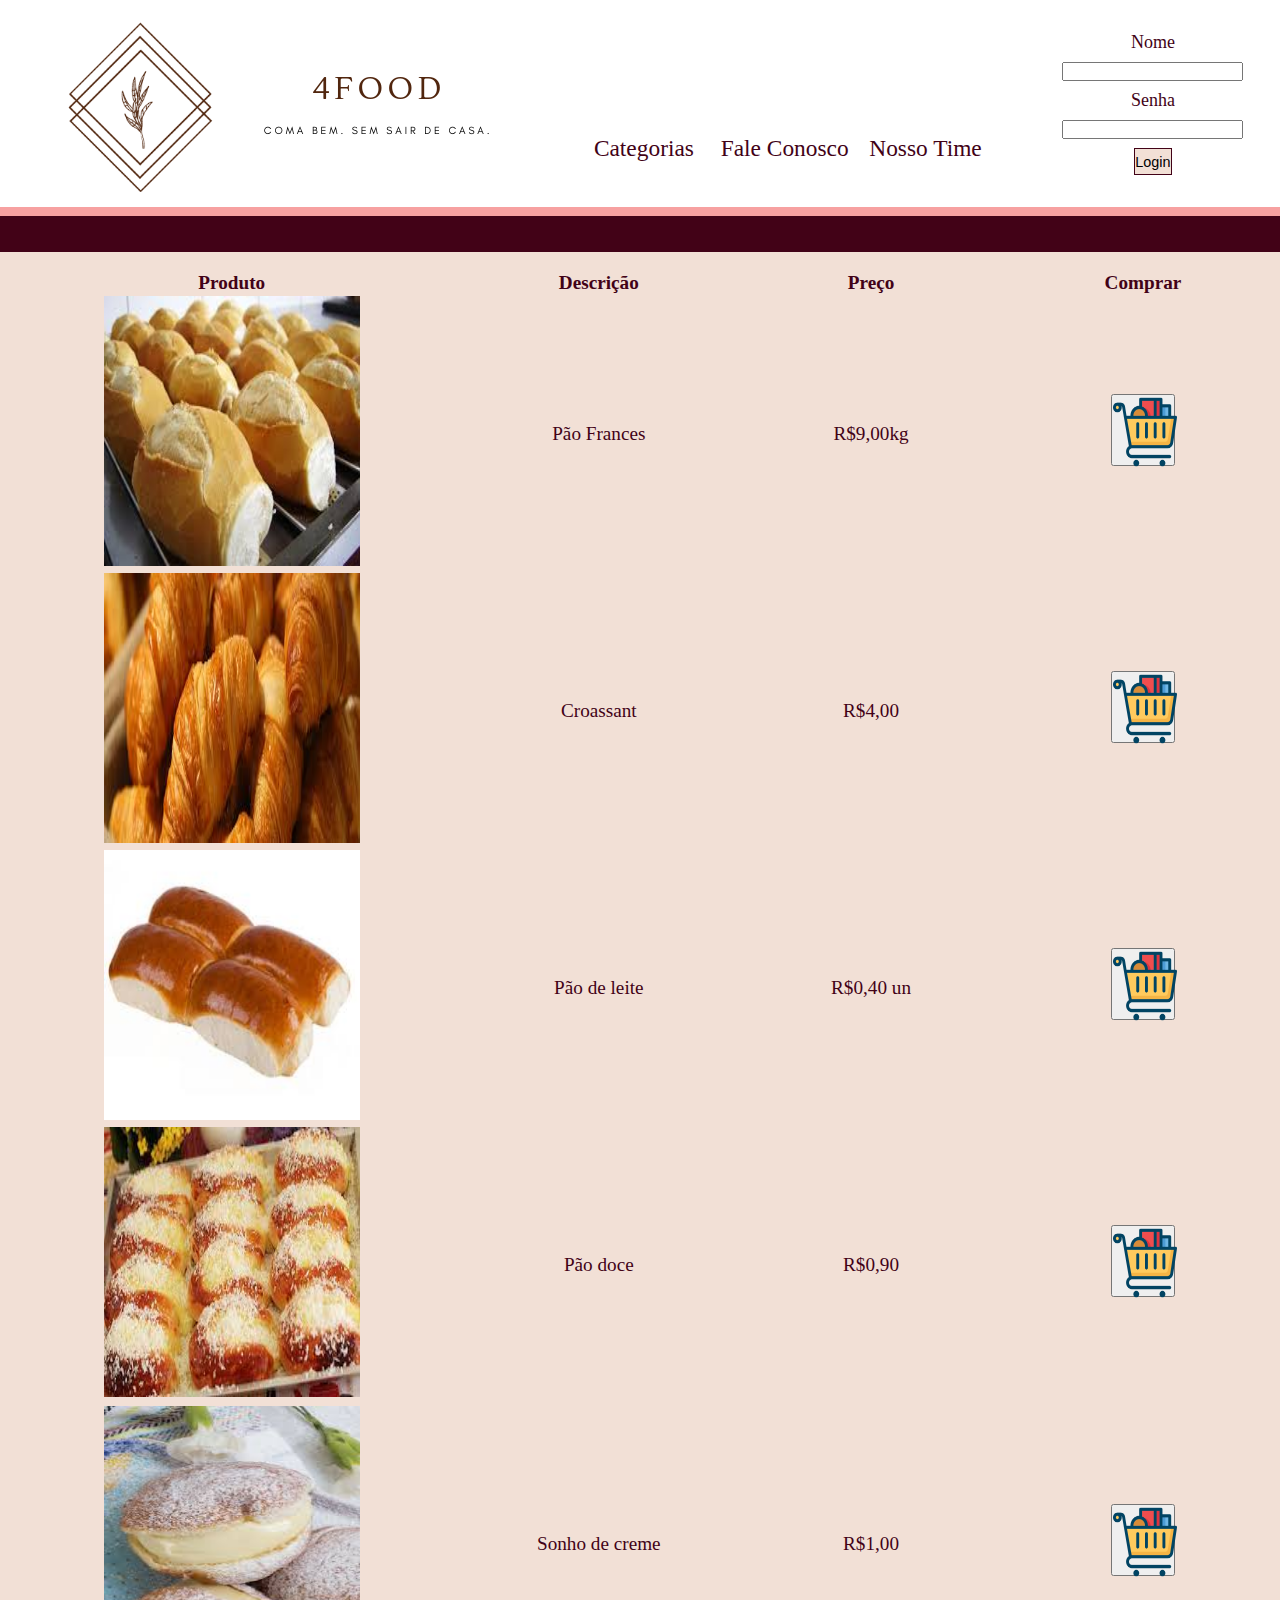
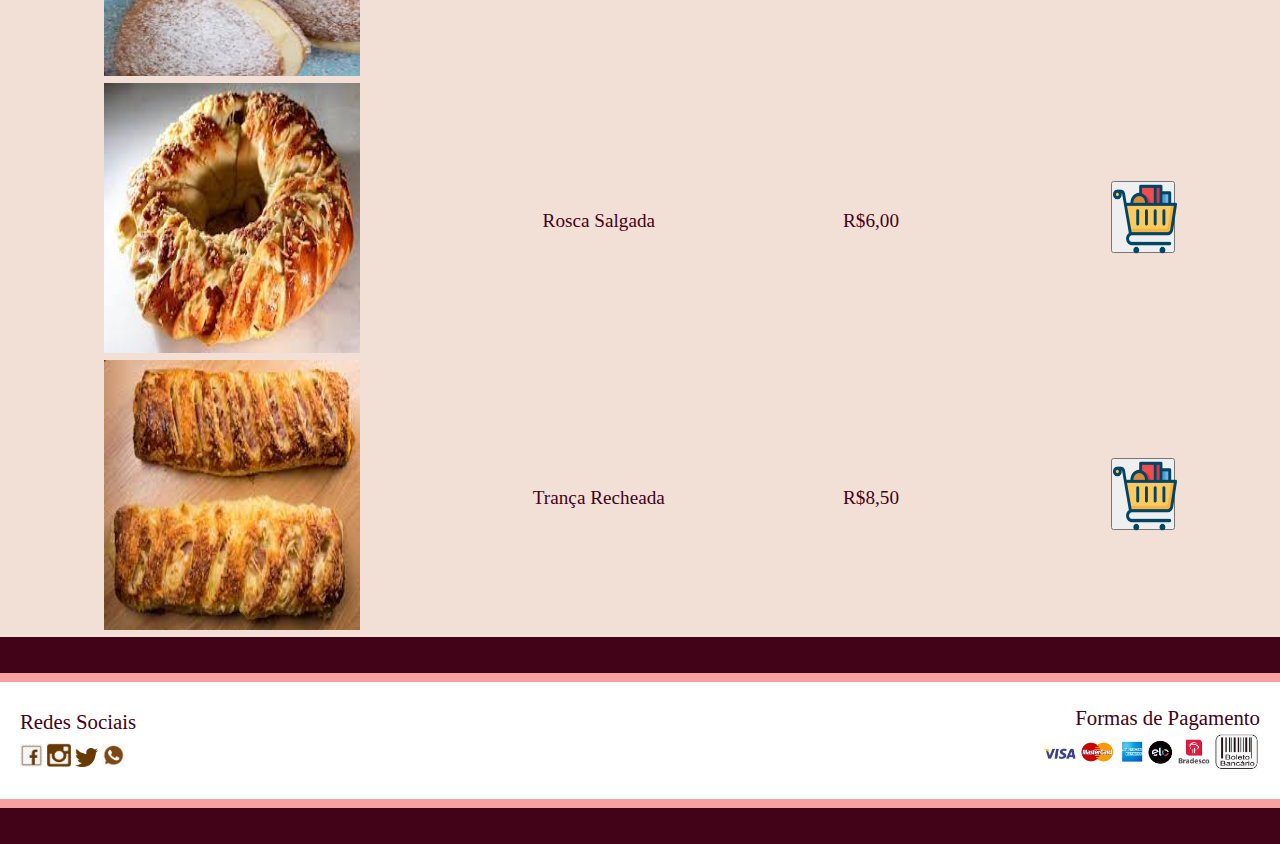
<file: padaria.html>
<!DOCTYPE html>
<html lang="en">

<head>
    <meta charset="UTF-8">
    <meta http-equiv="X-UA-Compatible" content="IE=edge">
    <meta name="viewport" content="width=device-width, initial-scale=1.0">
    <link rel="stylesheet" type="text/css" href="./style-padaria.css">
    <link rel="stylesheet" type="text/css" href="./style-index.css">
    <title>4FOOD - Padaria</title>

</head>

<body>
    <header>
        <div class="formata-imagem-header">
            <img class="imagem-logo" src="./img/4food-cut-so-logo.png">
            <img class="imagem-logo" src="./img/4food-nome.png">
        </div>

        <div class="links-header">
            <a class="formata-link-cor" href="./index.html">Categorias</a>
            <a class="formata-link-cor" href="./faleconosco.html">Fale Conosco</a>
            <a class="formata-link-cor" href="./nossotime.html">Nosso Time</a>
        </div>

        <div class="label-input-botao">
            <label for="nome">Nome</label>
            <input type="text" name="nome" id="nome">
            <label for="senha">Senha</label>
            <input type="password" name="nome" id="senha">
            <button class="botao-login" type="submit">Login</button>
        </div>
    </header>



    <hr style='width: 100%; height:1vh; text-align:center; border:0px; color:#f7a1a1; background:#f7a1a1;' />
    <hr style='width: 100%; height:4vh; text-align:center; border:0px; color:#420217; background:#420217;' />

    <main class="cor-fundo">

        
       
        <table id="container">  
            <tr>
                <th>Produto</th>
                <th>Descrição</th>
                <th>Preço</th>
                <th>Comprar</th>
            </tr>

           
            <tr> 
                <td class="tamanho-td-tabela"><img src="/Fotos categorias/Padaria/pao frances.jpg" alt="padaria"></td>
                <td class="centraliza">Pão Frances</td>
                <td class="centraliza">R$9,00kg </td>
                <td class="centraliza"><button class="imagem-compra"><img class="imagem-compra" src="./img/compra.png"></button></td>
            </tr>
            
            <tr>
                <td class="tamanho-td-tabela"> <img src="/Fotos categorias/Padaria/croassant.jpg" alt="padaria"></td>
                <td class="centraliza">Croassant</td>
                <td class="centraliza"> R$4,00 </td>
                <td class="centraliza"><button class="imagem-compra"><img class="imagem-compra" src="./img/compra.png"></button></td>
            </tr>
            <tr>
                <td class="tamanho-td-tabela"><img src="/Fotos categorias/Padaria/pao de leite.jpg" alt="padaria"></td>
                <td class="centraliza">Pão de leite</td>
                <td class="centraliza"> R$0,40 un </td>
                <td class="centraliza"><button class="imagem-compra"><img class="imagem-compra" src="./img/compra.png"></button></td>
            </tr>
                
                <td class="tamanho-td-tabela"><img src="/Fotos categorias/Padaria/pão doce.jpg" alt="padaria"></td>
                <td class="centraliza">Pão doce</td>
                <td class="centraliza"> R$0,90 </td>
                <td class="centraliza"><button class="imagem-compra"><img class="imagem-compra" src="./img/compra.png"></button></td>
            </tr>
            <tr>
                
            <tr>
                <td class="tamanho-td-tabela"><img src="/Fotos categorias/Padaria/sonho de creme.jpg" alt="padaria"></td>
                <td class="centraliza">Sonho de creme</td>
                <td class="centraliza"> R$1,00 </td>
                <td class="centraliza"><button class="imagem-compra"><img class="imagem-compra" src="./img/compra.png"></button></td>
            </tr>
            
            <tr>
                <td class="tamanho-td-tabela"><img src="/Fotos categorias/Padaria/rosca salgada.jpg" alt="padaria"></td>
                <td class="centraliza">Rosca Salgada</td>
                <td class="centraliza"> R$6,00 </td>
                <td class="centraliza"><button class="imagem-compra"><img class="imagem-compra" src="./img/compra.png"></button></td>
            </tr>

            <tr>
                <td class="tamanho-td-tabela"><img src="/Fotos categorias/Padaria/transa recheada.jpg" alt="padaria"></td>
                <td class="centraliza">Trança Recheada</td>
                <td class="centraliza"> R$8,50</td>
                <td class="centraliza"><button class="imagem-compra"><img class="imagem-compra" src="./img/compra.png"></button></td>
            </tr>
       
        </table>
    

    </main>

    <hr style='width: 100%; height:4vh; text-align:center; border:0px; color:#420217; background:#420217;' />
    <hr style='width: 100%; height:1vh; text-align:center; border:0px; color:#f7a1a1; background:#f7a1a1;' />

    <footer>
        <div class="footer-left">
            <p class="text-left">Redes Sociais</p>
            <a href="https://www.facebook.com" target="_blank"><img id="tamanho-logos-footer" src="./img/facebook logo.png"></a>
            <a href="https://www.instagram.com" target="_blank"><img id="tamanho-logos-footer" src="./img/logo insta.png"></a>
            <a href="https://www.twitter.com" target="_blank"><img id="tamanho-logos-footer" src="./img/logo twitter.png"></a>
            <a href="https://web.whatsapp.com" target="_blank"><img id="tamanho-logos-footer" src="./img/whats logo.png"></a>
        </div>
        <div class="footer-right">
            <p class="text-right">Formas de Pagamento</p>
            <img src="./img/logo pagamento.jpg" id="tamanho-img-pagamento" alt="Formas de Pagamento">
        </div>
    </footer>

    <hr style='width: 100%; height:1vh; text-align:center; border:0px; color:#f7a1a1; background:#f7a1a1;' />
    <hr style='width: 100%; height:4vh; text-align:center; border:0px; color:#420217; background:#420217;' />

</body>

</html>
</file>
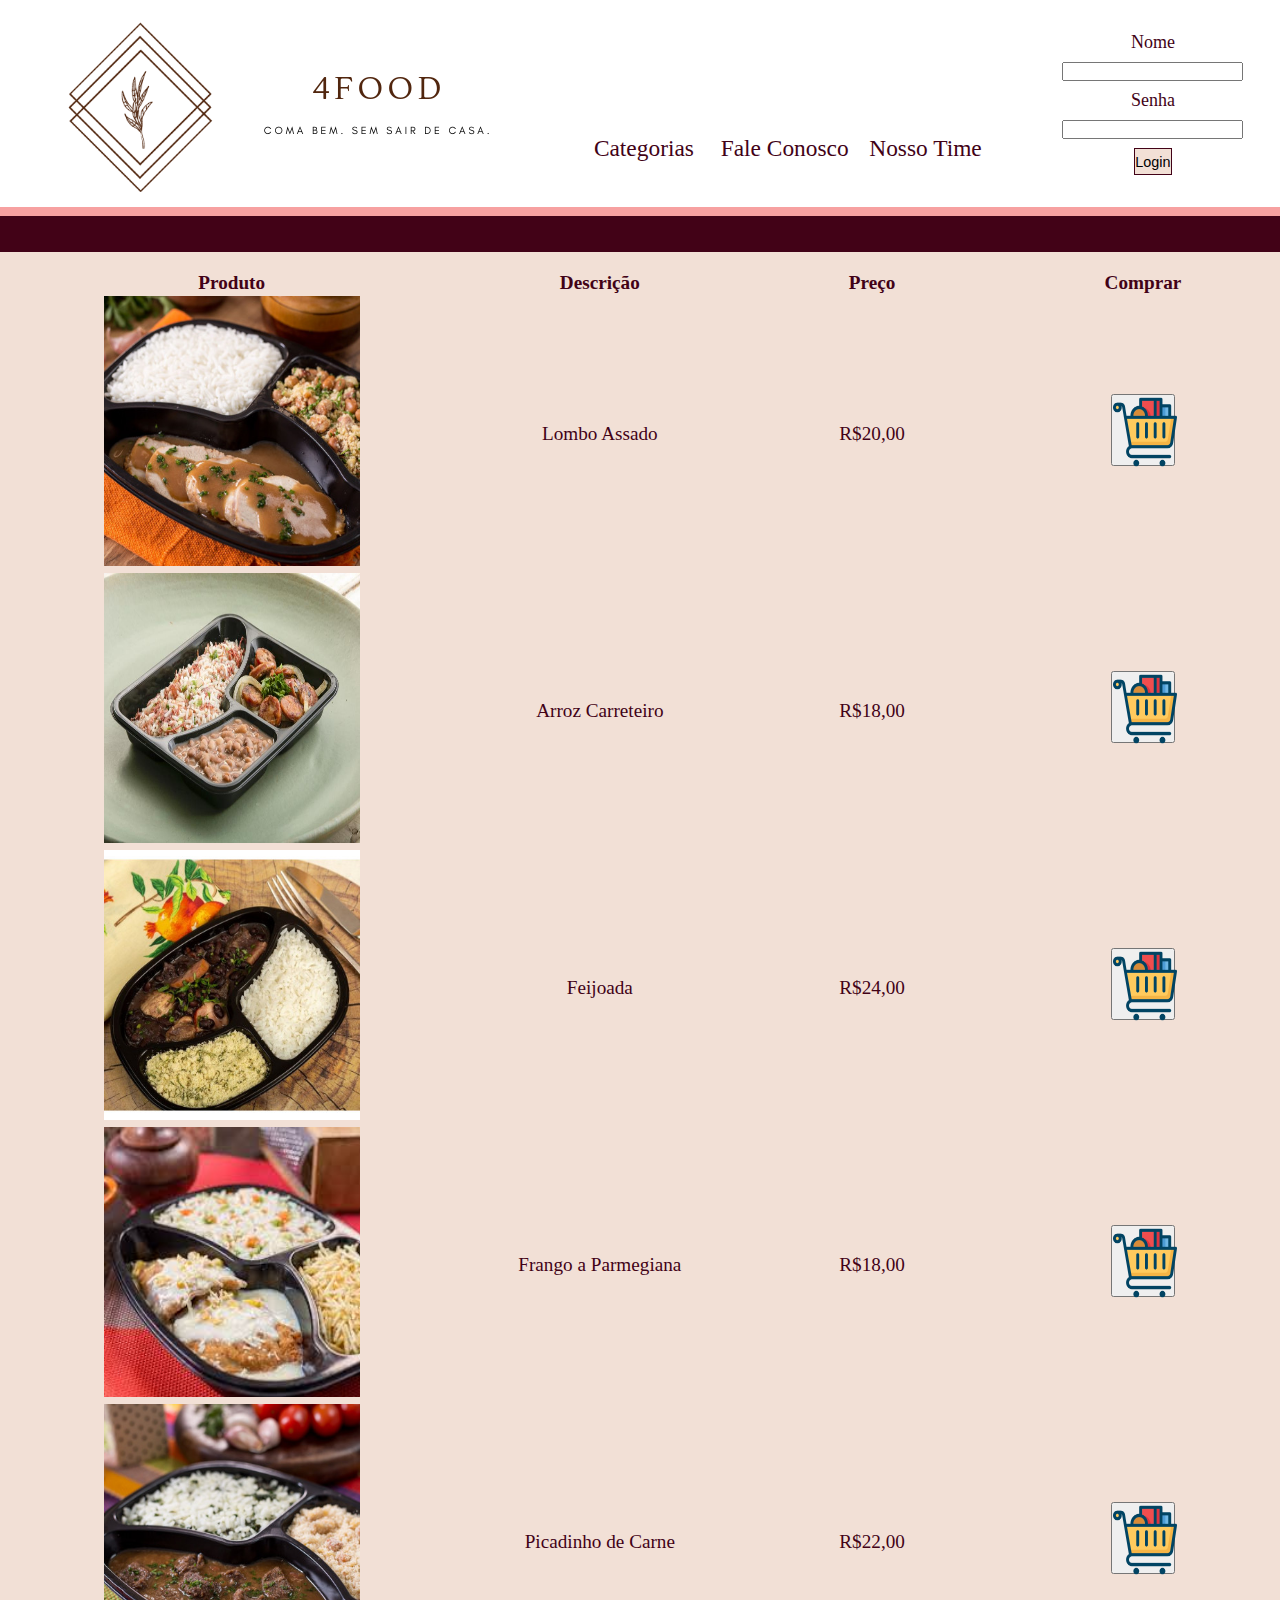
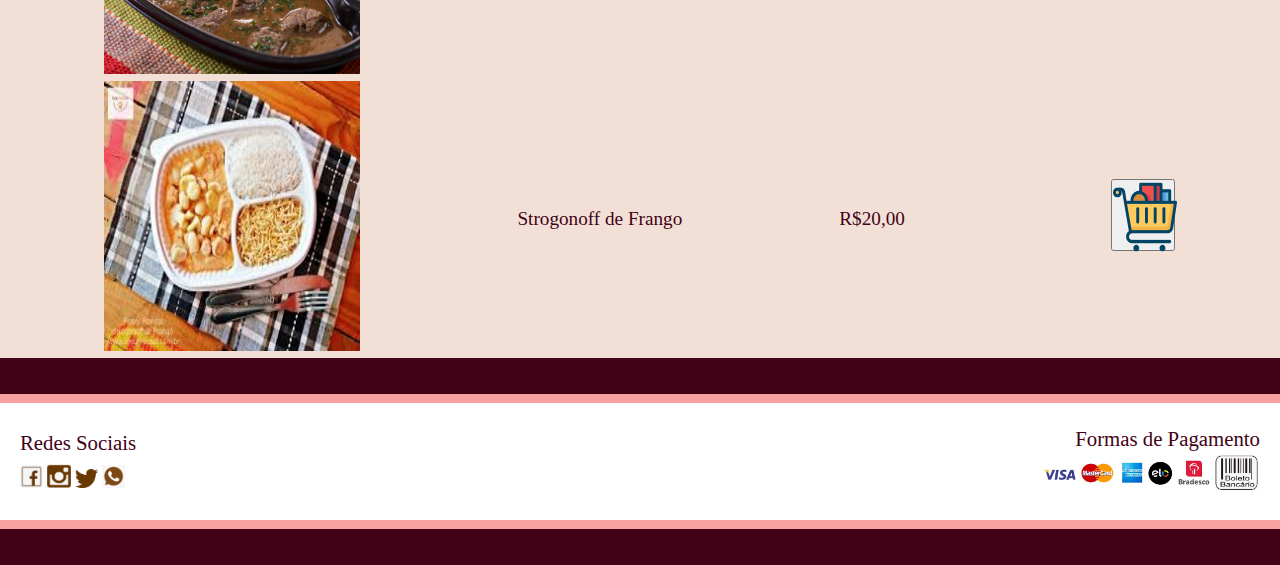
<file: prato-pronto.html>
<!DOCTYPE html>
<html lang="en">

<head>
    <meta charset="UTF-8">
    <meta http-equiv="X-UA-Compatible" content="IE=edge">
    <meta name="viewport" content="width=device-width, initial-scale=1.0">
    <link rel="stylesheet" type="text/css" href="./style-prato-pronto.css">
    <link rel="stylesheet" type="text/css" href="./style-index.css">
    <title>4FOOD - Pratos Prontos</title>
</head>

<body>
    <header>
        <div class="formata-imagem-header">
            <img class="imagem-logo" src="./img/4food-cut-so-logo.png">
            <img class="imagem-logo" src="./img/4food-nome.png">
        </div>

        <div class="links-header">
            <a class="formata-link-cor" href="./index.html">Categorias</a>
            <a class="formata-link-cor" href="./faleconosco.html">Fale Conosco</a>
            <a class="formata-link-cor" href="./nossotime.html">Nosso Time</a>
        </div>

        <div class="label-input-botao">
            <label for="nome">Nome</label>
            <input type="text" name="nome" id="nome">
            <label for="senha">Senha</label>
            <input type="password" name="nome" id="senha">
            <button class="botao-login" type="submit">Login</button>
        </div>
    </header>

    <hr style='width: 100%; height:1vh; text-align:center; border:0px; color:#f7a1a1; background:#f7a1a1;' />
    <hr style='width: 100%; height:4vh; text-align:center; border:0px; color:#420217; background:#420217;' />

    <main class="cor-fundo">

      
        <table id="container">
            <tr>
                <th>Produto</th>
                <th>Descrição</th>
                <th>Preço</th>
                <th>Comprar</th>
            </tr>

            <tr>
                <td class="tamanho-td-tabela"><img src="./Fotos categorias/Pratos prontos/lombo assado.jpg" alt="pratos-prontos"></td>
                <td class="centraliza">Lombo Assado</td>
                <td class="centraliza">R$20,00 </td>
                <td class="centraliza"><button class="imagem-compra"><img class="imagem-compra" src="./img/compra.png"></button></td>
            </tr>
       
            <tr>
                <td class="tamanho-td-tabela"> <img src="./Fotos categorias/Pratos prontos/arroz-carrteiro.jpg" alt="pratos-prontos"></td>
                <td class="centraliza">Arroz Carreteiro</td>
                <td class="centraliza">R$18,00 </td>
                <td class="centraliza"><button class="imagem-compra"><img class="imagem-compra" src="./img/compra.png"></button></td>
            </tr>
       
            <tr>
                <td class="tamanho-td-tabela"><img  src="./Fotos categorias/Pratos prontos/feijoada.jpg" alt="pratos-prontos"></td>
                <td class="centraliza">Feijoada</td>
                <td class="centraliza">R$24,00 </td>
                <td class="centraliza"><button class="imagem-compra"><img class="imagem-compra" src="./img/compra.png"></button></td>
            </tr>
       
            <tr>
                <td class="tamanho-td-tabela"><img  src="./Fotos categorias/Pratos prontos/frango a parmegiana.jpg"
                    alt="pratos-prontos"></td>
                <td class="centraliza">Frango a Parmegiana</td>
                <td class="centraliza">R$18,00 </td>
                <td class="centraliza"><button class="imagem-compra"><img class="imagem-compra" src="./img/compra.png"></button></td>
            </tr>
       
            <tr> 
                <td class="tamanho-td-tabela"><img  src="./Fotos categorias/Pratos prontos/picadinho de carne.jpg"
                    alt="pratos-prontos"></td>
                <td class="centraliza">Picadinho de Carne</td>
                <td class="centraliza">R$22,00 </td>
                <td class="centraliza"><button class="imagem-compra"><img class="imagem-compra" src="./img/compra.png"></button></td>
            </tr>
        
            <tr>
                <td class="tamanho-td-tabela"><img src="./Fotos categorias/Pratos prontos/strogonoff de frango.jpg"
                    alt="pratos-prontos"></td>
                <td class="centraliza">Strogonoff de Frango</td>
                <td class="centraliza">R$20,00 </td>
                <td class="centraliza"><button class="imagem-compra"><img class="imagem-compra" src="./img/compra.png"></button></td>
            </tr>
        </table>
       

    </main>

    <hr style='width: 100%; height:4vh; text-align:center; border:0px; color:#420217; background:#420217;' />
    <hr style='width: 100%; height:1vh; text-align:center; border:0px; color:#f7a1a1; background:#f7a1a1;' />

    <footer>
        <div class="footer-left">
            <p class="text-left">Redes Sociais</p>
            <a href="https://www.facebook.com" target="_blank"><img id="tamanho-logos-footer" src="./img/facebook logo.png"></a>
            <a href="https://www.instagram.com" target="_blank"><img id="tamanho-logos-footer" src="./img/logo insta.png"></a>
            <a href="https://www.twitter.com" target="_blank"><img id="tamanho-logos-footer" src="./img/logo twitter.png"></a>
            <a href="https://web.whatsapp.com" target="_blank"><img id="tamanho-logos-footer" src="./img/whats logo.png"></a>
        </div>
        <div class="footer-right">
            <p class="text-right">Formas de Pagamento</p>
            <img src="./img/logo pagamento.jpg" id="tamanho-img-pagamento" alt="Formas de Pagamento">
        </div>
    </footer>

    <hr style='width: 100%; height:1vh; text-align:center; border:0px; color:#f7a1a1; background:#f7a1a1;' />
    <hr style='width: 100%; height:4vh; text-align:center; border:0px; color:#420217; background:#420217;' />


</body>

</html>
</file>
<file: style-prato-pronto.css>
* {
    margin: 0;
    padding: 0;
}

.imagem-compra{
    width: 5vw;
    height: 8vh;
}

main img{
    height: 30vh;
    width: 20vw;
} 

.tamanho-botao{
    width: 8%;
    height: 8%;
}

#container {
    display: flex;
    flex-direction: column;
    padding-top: 2vh;
    font-family: 'Merriweather', serif;
    color: #420217;
    text-align: center;
    font-size: 1.2em;
}

.tamanho-td-tabela{
    width: 40vw;
}

.centraliza{
    text-align: center;
    width: 25vw;
}

@media screen and (min-device-width : 414px) and (max-device-width : 736px) {
    header {
        display: grid;
        grid-template-columns: repeat(3, 1fr);
        justify-content: space-around;
        height: 23vh;
        color: #420217;
        font-size: large;
    }
    .formata-link-cor {
        margin-top: 15vh;
        color: #420217;
        font-size: 0.8em;
        text-decoration: none;
        font-family: 'Merriweather', serif;
        cursor: pointer;
        font-size: 0.8em;
    }
    .formata-imagem-header {
        display: flex;
        text-align: center;
        background-color: white;
        width: 75%;
    }
    .imagem-logo {
        margin-top: 1vh;
        max-width: 60%;
        max-height: 100%;
    }
    .botao-login {
        height: 15%;
        width: 25%;
        font-size: 0.8em;
        border: 1px solid #420217;
        background-color: #F2E0D6;
        cursor: pointer;
    }
    .label-input-botao {
        display: flex;
        flex-direction: column;
        justify-content: center;
        align-items: center;
        font-size: 0.7em;
        row-gap: 1vh;
        width: 100%;
    }
    header>div>input {
        width: 55%;
    }
    .container {
        display: flex;
        flex-direction: column;
        font-size: 1.3em
    }
    .foto-main {
        width: 55vw;
    }

    main img{
        height: 20vh;
        width: 40vw;
    } 

    .imagem-compra{
        width: 5vw;
        height: 4vh;
    }


    .tamanho-botao{
        width: 9%;
        height: 4%;
    }
    

    footer {
        color: #420217;
        background-color: white;
        height: 13vh;
        padding: 0px 20px;
        bottom: 0;
        display: flex;
        justify-content: space-between;
        align-items: center;
        text-align: center;
        font-size: 0.6em;
    }
    .text-left {
        font-family: 'Merriweather', serif;
        padding-bottom: 1vh;
    }
    .text-right {
        font-family: 'Merriweather', serif;
        padding-bottom: 0.1vh;
    }
    #tamanho-img-pagamento {
        max-width: 85%;
        background-color: white;
    }
    #tamanho-logos-footer {
        max-width: 10%;
        background-color: #F2E0D6;
    }

 
}
</file>
<file: style-index.css>
* {
    margin: 0;
    padding: 0;
}

header {
    display: flex;
    justify-content: space-around;
    height: 23vh;
    color: #420217;
    font-size: large;
}

.links-header{
    display: grid;
    grid-template-columns: repeat(3, 1fr);
    column-gap: 1vw;
    justify-content: space-around;
    justify-items: center;
}

.formata-imagem-header {
    display: flex;
    align-items: center;
    background-color: white;
}

.imagem-logo {
    margin-top: 1vh;
    max-width: 90%;
    max-height: 90%;
}

.botao-login {
    height: 3vh;
    width: 3vw;
    font-size: 0.8em;
    border: 1px solid #420217;
    background-color: #f2e0d6;
    cursor: pointer;
}

.label-input-botao {
    display: flex;
    flex-direction: column;
    justify-content: center;
    align-items: center;
    font-size: 1em;
    row-gap: 1vh;
}

.borda-embaixo {
    border-style: bottom;
}

.formata-link-cor {
    margin-top: 15vh;
    color: #420217;
    font-size: 1.3em;
    text-decoration: none;
    font-family: 'Merriweather', serif;
    cursor: pointer;
}

.cor-fundo {
    background-color: #f2e0d6;
}

.foto-main {
    width: 20vw;
}

.container {
    display: grid;
    grid-template-columns: 1fr 1fr 1fr;
    grid-template-rows: 1fr 1fr;
    row-gap: 10px; 
    justify-items: center;
    align-items: center;
    padding-top: 5vh;
    padding-bottom: 3vh;
    font-family: 'Merriweather', serif;
    color: #420217;
    text-align: center;
    font-size: 1.5em
}

footer {
    color: #420217;
    background-color: white;
    height: 13vh;
    padding: 0px 20px;
    bottom: 0;
    display: flex;
    justify-content: space-between;
    align-items: center;

}


#tamanho-img-pagamento {
    max-width: 38%;
    background-color: white;
}

#tamanho-logos-footer {
    max-width: 3.5%;
    background-color: #f2e0d6;
}

.footer-left {
    text-align: justify;

}

.footer-right {
    text-align: right;


}

.text-left {

    font-family: 'Merriweather', serif;
    font-size: 1.3em;
    padding-bottom: 1vh;

}

.text-right {
    font-family: 'Merriweather', serif;
    font-size: 1.3em;
    padding-bottom: 0.3vh;
}


@media screen and (min-device-width : 414px) and (max-device-width : 736px) {
    header {
        display: grid;
        grid-template-columns: repeat(3, 1fr);
        justify-content: space-around;
        height: 23vh;
        color: #420217;
        font-size: large;
    }
    .formata-link-cor {
        margin-top: 15vh;
        color: #420217;
        font-size: 0.8em;
        text-decoration: none;
        font-family: 'Merriweather', serif;
        cursor: pointer;
        font-size: 0.8em;
    }
    .formata-imagem-header {
        display: flex;
        text-align: center;
        background-color: white;
        width: 75%;
    }
    .imagem-logo {
        margin-top: 1vh;
        max-width: 60%;
        max-height: 100%;
    }
    .botao-login {
        height: 15%;
        width: 25%;
        font-size: 0.8em;
        border: 1px solid #420217;
        background-color: #F2E0D6;
        cursor: pointer;
    }
    .label-input-botao {
        display: flex;
        flex-direction: column;
        justify-content: center;
        align-items: center;
        font-size: 0.7em;
        row-gap: 1vh;
        width: 100%;
    }
    header>div>input {
        width: 55%;
    }
    .container {
        display: flex;
        flex-direction: column;
        font-size: 1.3em
    }
    .foto-main {
        width: 55vw;
    }
    footer {
        color: #420217;
        background-color: white;
        height: 13vh;
        padding: 0px 20px;
        bottom: 0;
        display: flex;
        justify-content: space-between;
        align-items: center;
        text-align: center;
        font-size: 0.6em;
    }
    .text-left {
        font-family: 'Merriweather', serif;
        padding-bottom: 1vh;
    }
    .text-right {
        font-family: 'Merriweather', serif;
        padding-bottom: 0.1vh;
    }
    #tamanho-img-pagamento {
        max-width: 85%;
        background-color: white;
        /* padding-top: 1vh; */
    }
    #tamanho-logos-footer {
        max-width: 10%;
        background-color: #F2E0D6;
    }
}
</file>
<file: style-açougue.css>
* {
    margin: 0;
    padding: 0;
}

.imagem-compra{
    width: 5vw;
    height: 8vh;
}

main img{
    height: 30vh;
    width: 20vw;
} 

.tamanho-botao{
    width: 8%;
    height: 8%;
}

#container {
    display: flex;
    flex-direction: column;
    padding-top: 2vh;
    font-family: 'Merriweather', serif;
    color: #420217;
    text-align: center;
    font-size: 1.2em;
}

.tamanho-td-tabela{
    width: 40vw;
}

.centraliza{
    text-align: center;
    width: 25vw;
}

@media screen and (min-device-width : 414px) and (max-device-width : 736px) {
    header {
        display: grid;
        grid-template-columns: repeat(3, 1fr);
        justify-content: space-around;
        height: 23vh;
        color: #420217;
        font-size: large;
    }
    .formata-link-cor {
        margin-top: 15vh;
        color: #420217;
        font-size: 0.8em;
        text-decoration: none;
        font-family: 'Merriweather', serif;
        cursor: pointer;
        font-size: 0.8em;
    }
    .formata-imagem-header {
        display: flex;
        text-align: center;
        background-color: white;
        width: 75%;
    }
    .imagem-logo {
        margin-top: 1vh;
        max-width: 60%;
        max-height: 100%;
    }
    .botao-login {
        height: 15%;
        width: 25%;
        font-size: 0.8em;
        border: 1px solid #420217;
        background-color: #F2E0D6;
        cursor: pointer;
    }
    .label-input-botao {
        display: flex;
        flex-direction: column;
        justify-content: center;
        align-items: center;
        font-size: 0.7em;
        row-gap: 1vh;
        width: 100%;
    }
    header>div>input {
        width: 55%;
    }
    .container {
        display: flex;
        flex-direction: column;
        font-size: 1.3em
    }
    .foto-main {
        width: 55vw;
    }

    main img{
        height: 20vh;
        width: 40vw;
    } 

    .imagem-compra{
        width: 5vw;
        height: 4vh;
    }


    .tamanho-botao{
        width: 9%;
        height: 4%;
    }
    

    footer {
        color: #420217;
        background-color: white;
        height: 13vh;
        padding: 0px 20px;
        bottom: 0;
        display: flex;
        justify-content: space-between;
        align-items: center;
        text-align: center;
        font-size: 0.6em;
    }
    .text-left {
        font-family: 'Merriweather', serif;
        padding-bottom: 1vh;
    }
    .text-right {
        font-family: 'Merriweather', serif;
        padding-bottom: 0.1vh;
    }
    #tamanho-img-pagamento {
        max-width: 85%;
        background-color: white;
    }
    #tamanho-logos-footer {
        max-width: 10%;
        background-color: #F2E0D6;
    }

 
}
</file>
<file: style-babidas.css>
* {
    margin: 0;
    padding: 0;
}

.imagem-compra{
    width: 5vw;
    height: 8vh;
}

main img{
    height: 30vh;
    width: 20vw;
} 

.tamanho-botao{
    width: 8%;
    height: 8%;
}

#container {
    display: flex;
    flex-direction: column;
    padding-top: 2vh;
    font-family: 'Merriweather', serif;
    color: #420217;
    text-align: center;
    font-size: 1.2em;
}

.tamanho-td-tabela{
    width: 40vw;
}

.centraliza{
    text-align: center;
    width: 25vw;
}

@media screen and (min-device-width : 414px) and (max-device-width : 736px) {
    header {
        display: grid;
        grid-template-columns: repeat(3, 1fr);
        justify-content: space-around;
        height: 23vh;
        color: #420217;
        font-size: large;
    }
    .formata-link-cor {
        margin-top: 15vh;
        color: #420217;
        font-size: 0.8em;
        text-decoration: none;
        font-family: 'Merriweather', serif;
        cursor: pointer;
        font-size: 0.8em;
    }
    .formata-imagem-header {
        display: flex;
        text-align: center;
        background-color: white;
        width: 75%;
    }
    .imagem-logo {
        margin-top: 1vh;
        max-width: 60%;
        max-height: 100%;
    }
    .botao-login {
        height: 15%;
        width: 25%;
        font-size: 0.8em;
        border: 1px solid #420217;
        background-color: #F2E0D6;
        cursor: pointer;
    }
    .label-input-botao {
        display: flex;
        flex-direction: column;
        justify-content: center;
        align-items: center;
        font-size: 0.7em;
        row-gap: 1vh;
        width: 100%;
    }
    header>div>input {
        width: 55%;
    }
    .container {
        display: flex;
        flex-direction: column;
        font-size: 1.3em
    }
    .foto-main {
        width: 55vw;
    }

    main img{
        height: 20vh;
        width: 40vw;
    } 

    .imagem-compra{
        width: 5vw;
        height: 4vh;
    }


    .tamanho-botao{
        width: 9%;
        height: 4%;
    }
    

    footer {
        color: #420217;
        background-color: white;
        height: 13vh;
        padding: 0px 20px;
        bottom: 0;
        display: flex;
        justify-content: space-between;
        align-items: center;
        text-align: center;
        font-size: 0.6em;
    }
    .text-left {
        font-family: 'Merriweather', serif;
        padding-bottom: 1vh;
    }
    .text-right {
        font-family: 'Merriweather', serif;
        padding-bottom: 0.1vh;
    }
    #tamanho-img-pagamento {
        max-width: 85%;
        background-color: white;
    }
    #tamanho-logos-footer {
        max-width: 10%;
        background-color: #F2E0D6;
    }

 
}
</file>
<file: style-categorias2.css>
main img{
    height: 27vh;
    width: 28vw;
}
</file>
<file: style-faleconosco.css>
.contato {
    margin-top: 3vh;
    display: flex;
    flex-direction: column;
    justify-content: center;
    color: #420217;
    font-family: 'Merriweather', serif;
    align-items: center;
    font-size: 1.2em;
    background-color: #f2e0d6;
}

.formata-input {
    font-size: 1em;
    color: #420217;
    width: 35%;
    height: 10%;
    border-radius: 10px;
    border-color: #e4a579;
}

.botao-submit {
    height: 2%;
    width: 6%;
    font-size: 0.8em;
    border: 1px solid #420217;
    background-color: #f2e0d6;
    cursor: pointer;
}

#caixa-mensagem {
    height: 15vh;
}


.tamanho-logos {
    max-width: 2%;
    background-color: #f2e0d6;
}

footer {
    color: #420217;
    background-color: white;
    height: 13vh;
    padding: 0px 20px;
    bottom: 0;
    display: flex;
    justify-content: space-between;
    align-items: center;

}


.tamanho-img-pagamento {
    max-width: 38%;
    background-color: white;

}



.tamanho-logos-footer {
    max-width: 3.5%;
    background-color: #f2e0d6;

}


.footer-left {
    text-align: justify;

}

.footer-right {
    text-align: right;


}

.text-left {
    
    font-family: 'Merriweather', serif;
    font-size: 1.3em;
    padding-bottom: 2vh;

}

.text-right {
    font-family: 'Merriweather', serif;
    font-size: 1.3em;
    padding-bottom: 1vh;
}

.tamanho-logo-face{
    width: 2%;
}

.tamanho-logo-insta{
    width: 1.8%;
}

.tamanho-logo-twitter{
    width: 2.1%;
}

.tamanho-logo-whats{
    width: 2%;
}

.formata-logos{
    text-align: center;
    color: #420217;
    font-size: 1em;
    font-family: 'Merriweather', serif;
}

h4{
    padding-bottom: 1.7vh;
}

@media screen and (min-device-width : 375px) and (max-device-width : 736px) {
    header {
        display: grid;
        grid-template-columns: repeat(3, 1fr);
        justify-content: space-between;
        height: 23vh;
        color: #420217;
        font-size: large;
    }
    .formata-link-cor {
        margin-top: 15vh;
        color: #420217;
        font-size: 0.8em;
        text-decoration: none;
        font-family: 'Merriweather', serif;
        cursor: pointer;
        font-size: 0.8em;
    }
    .formata-imagem-header {
        display: flex;
        text-align: center;
        background-color: white;
        width: 75%;
    }
    .imagem-logo {
        margin-top: 1vh;
        max-width: 60%;
        max-height: 100%;
    }
    .botao-login {
        height: 15%;
        width: 25%;
        font-size: 0.8em;
        border: 1px solid #420217;
        background-color: #F2E0D6;
        cursor: pointer;
    }
    .label-input-botao {
        display: flex;
        flex-direction: column;
        justify-content: center;
        align-items: center;
        font-size: 0.7em;
        row-gap: 1vh;
        width: 100%;
    }
    header>div>input {
        width: 55%;
    }
    .contato {
        margin-top: 3vh;
        display: flex;
        flex-direction: column;
        /* justify-content: space-around; */
        color: #420217;
        font-family: 'Merriweather', serif;
        align-items: center;
        font-size: 1.2em;
        background-color: #F2E0D6;
    }
    .formata-input {
        font-size: 1em;
        color: #420217;
        width: 30%;
        height: 2vh;
        border-radius: 10px;
        border-color: #E4A579;
    }
    .botao-submit {
        height: 4vh;
        width: 14vw;
        font-size: 0.8em;
        border: 1px solid #420217;
        background-color: #F2E0D6;
        cursor: pointer;
    }
    #caixa-mensagem {
        height: 6vh;
    }
    footer {
        color: #420217;
        background-color: white;
        height: 13vh;
        padding: 0px 20px;
        bottom: 0;
        display: flex;
        justify-content: space-between;
        align-items: center;
        text-align: center;
        font-size: 0.6em;
    }
    .text-left {
        font-family: 'Merriweather', serif;
        padding-bottom: 1vh;
    }
    .text-right {
        font-family: 'Merriweather', serif;
        padding-bottom: 0.1vh;
    }
    #tamanho-img-pagamento {
        max-width: 85%;
        background-color: white;
        /* padding-top: 1vh; */
    }
    #tamanho-logos-footer {
        max-width: 10%;
        background-color: #F2E0D6;
    }
}
</file>
<file: style-hortifruti.css>
* {
    margin: 0;
    padding: 0;
}

.imagem-compra{
    width: 5vw;
    height: 8vh;
}

main img{
    height: 30vh;
    width: 20vw;
} 

.tamanho-botao{
    width: 8%;
    height: 8%;
}

#container {
    display: flex;
    flex-direction: column;
    padding-top: 2vh;
    font-family: 'Merriweather', serif;
    color: #420217;
    text-align: center;
    font-size: 1.2em;
}

.tamanho-td-tabela{
    width: 40vw;
}

.centraliza{
    text-align: center;
    width: 25vw;
}

@media screen and (min-device-width : 414px) and (max-device-width : 736px) {
    header {
        display: grid;
        grid-template-columns: repeat(3, 1fr);
        justify-content: space-around;
        height: 23vh;
        color: #420217;
        font-size: large;
    }
    .formata-link-cor {
        margin-top: 15vh;
        color: #420217;
        font-size: 0.8em;
        text-decoration: none;
        font-family: 'Merriweather', serif;
        cursor: pointer;
        font-size: 0.8em;
    }
    .formata-imagem-header {
        display: flex;
        text-align: center;
        background-color: white;
        width: 75%;
    }
    .imagem-logo {
        margin-top: 1vh;
        max-width: 60%;
        max-height: 100%;
    }
    .botao-login {
        height: 15%;
        width: 25%;
        font-size: 0.8em;
        border: 1px solid #420217;
        background-color: #F2E0D6;
        cursor: pointer;
    }
    .label-input-botao {
        display: flex;
        flex-direction: column;
        justify-content: center;
        align-items: center;
        font-size: 0.7em;
        row-gap: 1vh;
        width: 100%;
    }
    header>div>input {
        width: 55%;
    }
    .container {
        display: flex;
        flex-direction: column;
        font-size: 1.3em
    }
    .foto-main {
        width: 55vw;
    }
    
    main img{
        height: 20vh;
        width: 40vw;
    } 

    .imagem-compra{
        width: 5vw;
        height: 4vh;
    }


    .tamanho-botao{
        width: 9%;
        height: 4%;
    }
    

    footer {
        color: #420217;
        background-color: white;
        height: 13vh;
        padding: 0px 20px;
        bottom: 0;
        display: flex;
        justify-content: space-between;
        align-items: center;
        text-align: center;
        font-size: 0.6em;
    }
    .text-left {
        font-family: 'Merriweather', serif;
        padding-bottom: 1vh;
    }
    .text-right {
        font-family: 'Merriweather', serif;
        padding-bottom: 0.1vh;
    }
    #tamanho-img-pagamento {
        max-width: 85%;
        background-color: white;
    }
    #tamanho-logos-footer {
        max-width: 10%;
        background-color: #F2E0D6;
    }

 
}
</file>
<file: style-kitpromo.css>
.imagem-compra{
    width: 5vw;
    height: 8vh;
}

main img{
    height: 30vh;
    width: 20vw;
} 

.tamanho-botao{
    width: 8%;
    height: 8%;
}

.container-kits {
    display: flex;
    flex-direction: column;
    padding-top: 2vh;
    text-align: center;
    font-family: 'Merriweather', serif;
    color: #420217;
    font-size: 1.2em;
}

.tamanho-td-tabela{
    width: 40vw;
}

.centraliza{
    text-align: center;
    width: 25vw;
}

@media screen and (min-device-width : 414px) and (max-device-width : 736px) {
    header {
        display: grid;
        grid-template-columns: repeat(3, 1fr);
        justify-content: space-around;
        height: 23vh;
        color: #420217;
        font-size: large;
    }
    .formata-link-cor {
        margin-top: 15vh;
        color: #420217;
        font-size: 0.8em;
        text-decoration: none;
        font-family: 'Merriweather', serif;
        cursor: pointer;
        font-size: 0.8em;
    }
    .formata-imagem-header {
        display: flex;
        text-align: center;
        background-color: white;
        width: 75%;
    }
    .imagem-logo {
        margin-top: 1vh;
        max-width: 60%;
        max-height: 100%;
    }
    .botao-login {
        height: 15%;
        width: 25%;
        font-size: 0.8em;
        border: 1px solid #420217;
        background-color: #F2E0D6;
        cursor: pointer;
    }
    .label-input-botao {
        display: flex;
        flex-direction: column;
        justify-content: center;
        align-items: center;
        font-size: 0.7em;
        row-gap: 1vh;
        width: 100%;
    }
    header>div>input {
        width: 55%;
    }
    .container {
        display: flex;
        flex-direction: column;
        font-size: 1.3em
    }
    .foto-main {
        width: 55vw;
    }

    main img{
        height: 20vh;
        width: 40vw;
    } 
    .imagem-compra{
        width: 5vw;
        height: 4vh;
    }


    .tamanho-botao{
        width: 9%;
        height: 4%;
    }
    

    footer {
        color: #420217;
        background-color: white;
        height: 13vh;
        padding: 0px 20px;
        bottom: 0;
        display: flex;
        justify-content: space-between;
        align-items: center;
        text-align: center;
        font-size: 0.6em;
    }
    .text-left {
        font-family: 'Merriweather', serif;
        padding-bottom: 1vh;
    }
    .text-right {
        font-family: 'Merriweather', serif;
        padding-bottom: 0.1vh;
    }
    #tamanho-img-pagamento {
        max-width: 85%;
        background-color: white;
    }
    #tamanho-logos-footer {
        max-width: 10%;
        background-color: #F2E0D6;
    }

 
}
</file>
<file: style-nossotime.css>
* {
    margin: 0;
    padding: 0;
}



.formata-imagens {
    padding-top: 2.5vh;
    text-align: center;
    display: flex;
    max-height: 60%;
    max-width: 100%;
    justify-content: space-around;
    row-gap: 5%;
    padding-bottom: 9.8vh;
    
}

.tamanho-imagem-aline {
    width: 85%;
    height: 85%;
    border-radius: 200px;
    box-shadow: 8px 3px 3px #800930;

}

.tamanho-imagem-davi {
    width: 70%;
    height: 85%;
    border-radius: 100px;
    box-shadow: 8px 3px 3px #800930;
}

.tamanho-imagem-pri {
    width: 85%;
    height: 85%;
    border-radius: 150px;
    box-shadow: 8px 3px 3px #800930;
}

h3 {
    padding-top: 1vh;
    font-size: 1.5em;
    font-family: 'Merriweather', serif;
    color: #420217;
    text-align: center;
    
}


@media screen and (min-device-width : 414px) and (max-device-width : 736px) {
    header {
        display: grid;
        grid-template-columns: repeat(3, 1fr);
        justify-content: space-around;
        height: 23vh;
        color: #420217;
        font-size: large;
    }
    .formata-link-cor {
        margin-top: 15vh;
        color: #420217;
        font-size: 0.8em;
        text-decoration: none;
        font-family: 'Merriweather', serif;
        cursor: pointer;
        font-size: 0.8em;
    }
    .formata-imagem-header {
        display: flex;
        text-align: center;
        background-color: white;
        width: 75%;
    }
    .imagem-logo {
        margin-top: 1vh;
        max-width: 60%;
        max-height: 100%;
    }
    .botao-login {
        height: 15%;
        width: 25%;
        font-size: 0.8em;
        border: 1px solid #420217;
        background-color: #F2E0D6;
        cursor: pointer;
    }
    .label-input-botao {
        display: flex;
        flex-direction: column;
        justify-content: center;
        align-items: center;
        font-size: 0.7em;
        row-gap: 1vh;
        width: 100%;
    }
    header>div>input {
        width: 55%;
    }
    .container {
        display: flex;
        flex-direction: column;
        font-size: 1.3em
    }
    .foto-main {
        width: 55vw;
    }
    footer {
        color: #420217;
        background-color: white;
        height: 13vh;
        padding: 0px 20px;
        bottom: 0;
        display: flex;
        justify-content: space-between;
        align-items: center;
        text-align: center;
        font-size: 0.6em;
    }
    .text-left {
        font-family: 'Merriweather', serif;
        padding-bottom: 1vh;
    }
    .text-right {
        font-family: 'Merriweather', serif;
        padding-bottom: 0.1vh;
    }
    #tamanho-img-pagamento {
        max-width: 85%;
        background-color: white;
        /* padding-top: 1vh; */
    }
    #tamanho-logos-footer {
        max-width: 10%;
        background-color: #F2E0D6;
    }
}
</file>
<file: style-padaria.css>
* {
    margin: 0;
    padding: 0;
}

.imagem-compra{
    width: 5vw;
    height: 8vh;
}

main img{
    height: 30vh;
    width: 20vw;
} 

.tamanho-botao{
    width: 8%;
    height: 8%;
}

#container {
    display: flex;
    flex-direction: column;
    padding-top: 2vh;
    font-family: 'Merriweather', serif;
    color: #420217;
    text-align: center;
    font-size: 1.2em;
}

.tamanho-td-tabela{
    width: 40vw;
}

.centraliza{
    text-align: center;
    width: 25vw;
}

@media screen and (min-device-width : 414px) and (max-device-width : 736px) {
    header {
        display: grid;
        grid-template-columns: repeat(3, 1fr);
        justify-content: space-around;
        height: 23vh;
        color: #420217;
        font-size: large;
    }
    .formata-link-cor {
        margin-top: 15vh;
        color: #420217;
        font-size: 0.8em;
        text-decoration: none;
        font-family: 'Merriweather', serif;
        cursor: pointer;
        font-size: 0.8em;
    }
    .formata-imagem-header {
        display: flex;
        text-align: center;
        background-color: white;
        width: 75%;
    }
    .imagem-logo {
        margin-top: 1vh;
        max-width: 60%;
        max-height: 100%;
    }
    .botao-login {
        height: 15%;
        width: 25%;
        font-size: 0.8em;
        border: 1px solid #420217;
        background-color: #F2E0D6;
        cursor: pointer;
    }
    .label-input-botao {
        display: flex;
        flex-direction: column;
        justify-content: center;
        align-items: center;
        font-size: 0.7em;
        row-gap: 1vh;
        width: 100%;
    }
    header>div>input {
        width: 55%;
    }
    .container {
        display: flex;
        flex-direction: column;
        font-size: 1.3em
    }
    .foto-main {
        width: 55vw;
    }

    main img{
        height: 20vh;
        width: 40vw;
    } 

    .imagem-compra{
        width: 5vw;
        height: 4vh;
    }


    .tamanho-botao{
        width: 9%;
        height: 4%;
    }
    

    footer {
        color: #420217;
        background-color: white;
        height: 13vh;
        padding: 0px 20px;
        bottom: 0;
        display: flex;
        justify-content: space-between;
        align-items: center;
        text-align: center;
        font-size: 0.6em;
    }
    .text-left {
        font-family: 'Merriweather', serif;
        padding-bottom: 1vh;
    }
    .text-right {
        font-family: 'Merriweather', serif;
        padding-bottom: 0.1vh;
    }
    #tamanho-img-pagamento {
        max-width: 85%;
        background-color: white;
    }
    #tamanho-logos-footer {
        max-width: 10%;
        background-color: #F2E0D6;
    }

 
}
</file>
